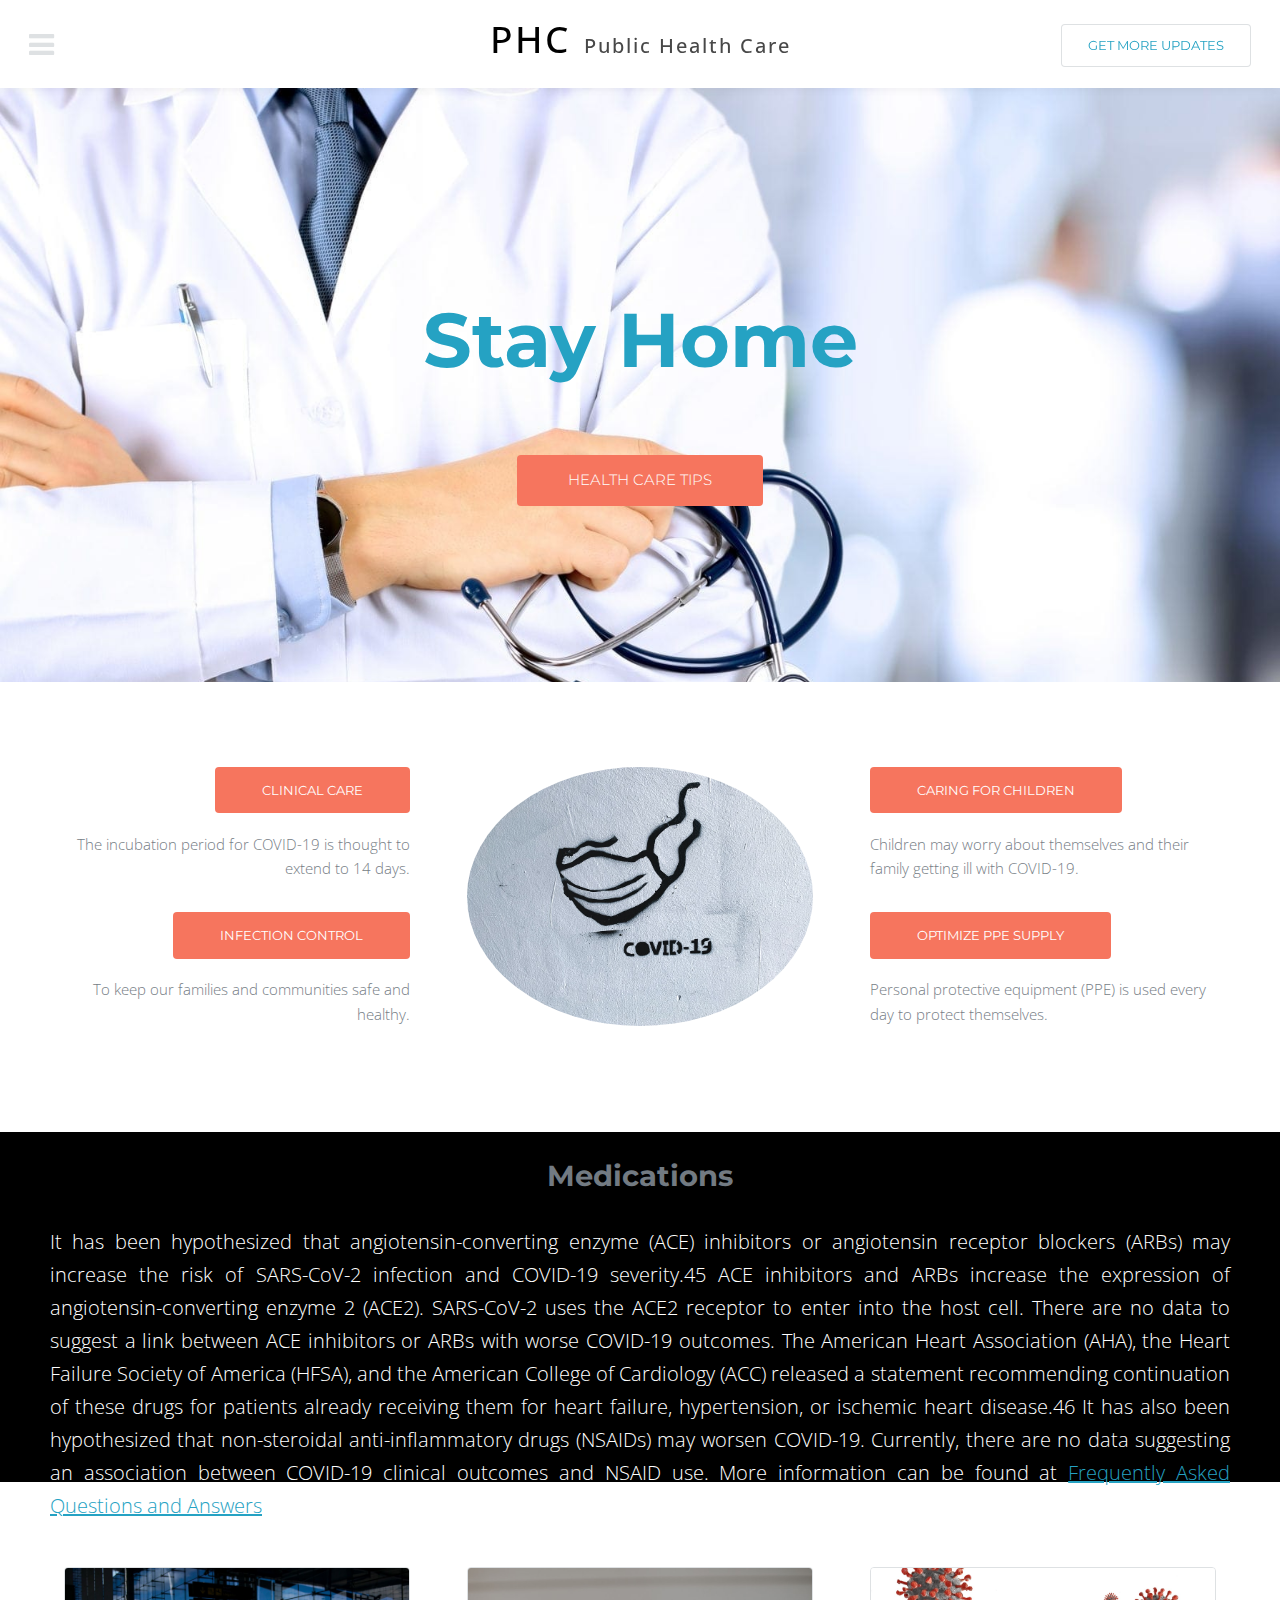
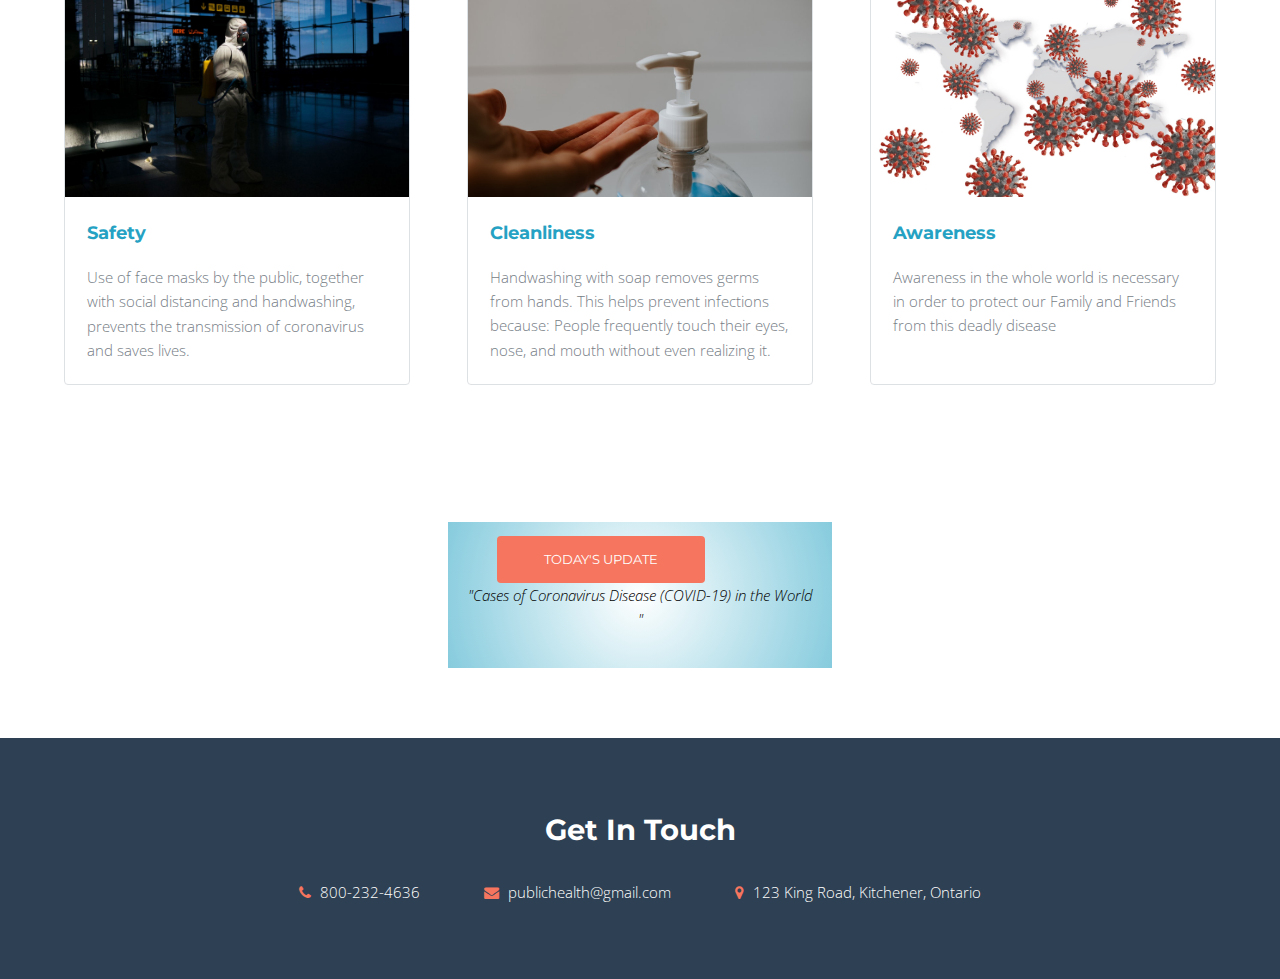
<file: index.html>
<!DOCTYPE HTML>

<html>
	<head>
		<title>Index</title>
		<meta charset="utf-8" />
		<meta name="viewport" content="width=device-width, initial-scale=1" />
		<link rel="stylesheet" href="assets/css/main.css" />
        
	</head>
	<body>

		<!-- Header -->
			<header id="header">
				<nav class="left">
					<a href="#menu"><span>Menu</span></a>
				</nav>
				<a href="index.html" class="logo">PHC<span id="_logo">&nbsp; Public Health Care</span></a>
				<nav class="right">
                    <button class="button alt"><a href="update.html" alt="">Get More Updates</a></button>
				</nav> 
			</header>
                

		<!-- Menu -->
			<nav id="menu">
				<ul class="links">
					<li><a href="index.html">Home</a></li>
					<li><a href="update.html">Updates</a></li>
					<li><a href="about.html">About</a></li>
				</ul>
			</nav>
        
        
        <!-- Banner -->
			<section id="banner">
				<div class="content">
					<h1>Stay Home</h1>
					<ul class="actions">
						<li><a href="#one" class="button scrolly">Health Care Tips</a></li>
					</ul>
				</div>
			</section>

		<!-- One -->
			<section id="one" class="wrapper">
				<div class="inner flex flex-3">
					<div class="flex-item left">
						<div>
							<h3><button id="myClinicalBtn">Clinical Care</button></h3>
							<p>The incubation period for COVID-19 is thought to extend to 14 days.</p>
                            
                               <!-- The Modal -->
                            <div id="myClinicalModal" class="modal">
                                
                                  <!-- Modal content -->
                                  <div class="modal-content">
                                    <span class="close1">&times;</span>
                                    <h3>Clinical Presentation</h3>
                                    <p>The signs and symptoms of COVID-19 present at illness onset vary, but over the course of the disease, most persons with COVID-19 will experience the following:</p><br/>
                                    <ul>
                                        <li>Fever (83–99%)</li>
                                        <li>Cough (59–82%)</li>
                                        <li>Fatigue (44–70%)</li>
                                        <li>Shortness of breath (31–40%)</li>
                                        <li>Myalgias (11–35%)</li>
                                    </ul>    
                                  </div>
                            </div>
						</div>
						<div>
							<h3><button id="myInfectionBtn">Infection Control</button></h3>
							<p>To keep our families and communities safe and healthy.</p>
                            
                               <!-- The Modal -->
                            <div id="myInfectionModal" class="modal">
                                
                                  <!-- Modal content -->
                                  <div class="modal-content">
                                    <span class="close2">&times;</span>
                                    <h3>Preventing the Spread of COVID-19</h3>
                                    <br/>
                                    <ul>
                                        <li>Minimize the chance of exposure:-
                                        <p>The most common way to catch the virus that causes COVID-19 is from close contact with other people. Avoiding gatherings of people and practicing social distancing can help reduce the chances of exposure to the virus. Make sure to comply with any orders your state has issued about sheltering in place or staying at home.</p></li>
                                    </ul>
                                    <ul>
                                        <li>Promote the use of everyday preventive actions:- 
                                        <p>Some common practices can lower the risk of infection. Clean your hands, cover coughs and sneezes, and follow recommendations or local or state orders for wearing cloth face covering to reduce the spread of infection.</p></li>
                                    </ul>    
                                  </div>
                            </div>
						</div>
					</div>
					<div class="flex-item image fit round">
						<img src="images/pic6.jpg" alt="" />
					</div>
					<div class="flex-item right">
						<div>
							<h3><button id="myChildcareBtn">Caring for Children</button></h3>
							<p>Children may worry about themselves and their family getting ill with COVID-19. </p>
                            
                               <!-- The Modal -->
                            <div id="myChildcareModal" class="modal">
                                
                                  <!-- Modal content -->
                                  <div class="modal-content">
                                    <span class="close3">&times;</span>
                                    <h3>Strategies for Optimizing the Supply of Eye Protection</h3>
                                    <br/>
                                    <p>HCP and facilities—along with their healthcare coalitions, local and state health departments, and local and state partners—will have to work together to develop strategies that identify and extend PPE supplies, so that recommended PPE will be available when needed most. When using PPE optimization strategies, training on PPE use, including proper donning and doffing procedures, must be provided to HCP before they carry out patient care activities.</p><br/>
                                    <p>Surge capacity refers to the ability to manage a sudden, unexpected increase in patient volume that would otherwise severely challenge or exceed the present capacity of a facility. While there are no commonly accepted measurements or triggers to distinguish surge capacity from daily patient care capacity, surge capacity is a useful framework to approach a decreased supply of eye protection during the COVID-19 response. Three general strata have been used to describe surge capacity and can be used to prioritize measures to conserve eye protection supplies along the continuum of care.</p>
                                  </div>
                            </div>
						</div>
                        <div>
							<h3><button id="myPPEBtn">Optimize PPE Supply</button></h3>
							<p>Personal protective equipment (PPE) is used every day to protect themselves.</p>
                            
                               <!-- The Modal -->
                            <div id="myPPEModal" class="modal">
                                
                                  <!-- Modal content -->
                                  <div class="modal-content">
                                    <span class="close4">&times;</span>
                                    <h3>Preventing the Spread of COVID-19</h3>
                                    <br/>
                                    <ul>
                                        <li>Minimize the chance of exposure:-
                                        <p>The most common way to catch the virus that causes COVID-19 is from close contact with other people. Avoiding gatherings of people and practicing social distancing can help reduce the chances of exposure to the virus. Make sure to comply with any orders your state has issued about sheltering in place or staying at home.</p></li>
                                    </ul>
                                    <ul>
                                        <li>Promote the use of everyday preventive actions:- 
                                        <p>Some common practices can lower the risk of infection. Clean your hands, cover coughs and sneezes, and follow recommendations or local or state orders for wearing cloth face covering to reduce the spread of infection.</p></li>
                                    </ul>    
                                  </div>
                            </div>
						</div>
					</div>
				</div>
			</section>
        
    <!----Information--->
        
        <section class="information">

			<h1>Medications</h1>
            <p>It has been hypothesized that angiotensin-converting enzyme (ACE) inhibitors or angiotensin receptor blockers (ARBs) may increase the risk of SARS-CoV-2 infection and COVID-19 severity.45 ACE inhibitors and ARBs increase the expression of angiotensin-converting enzyme 2 (ACE2). SARS-CoV-2 uses the ACE2 receptor to enter into the host cell. There are no data to suggest a link between ACE inhibitors or ARBs with worse COVID-19 outcomes. The American Heart Association (AHA), the Heart Failure Society of America (HFSA), and the American College of Cardiology (ACC) released a statement recommending continuation of these drugs for patients already receiving them for heart failure, hypertension, or ischemic heart disease.46

            It has also been hypothesized that non-steroidal anti-inflammatory drugs (NSAIDs) may worsen COVID-19. Currently, there are no data suggesting an association between COVID-19 clinical outcomes and NSAID use. More information can be found at <a href="update.html" alt="">Frequently Asked Questions and Answers</a></p>
        
        </section>
        
        <!-- Three -->
			<section id="three" class="wrapper">
				<div class="inner flex flex-3">
					<div class="flex-item box">
						<div class="image fit">
							<img src="images/pic1.jpg" alt="" />
						</div>
						<div class="content">
							<h3>Safety</h3>
							<p>Use of face masks by the public, together with social distancing and handwashing, prevents the transmission of coronavirus and saves lives.</p>
						</div>
					</div>
					<div class="flex-item box">
						<div class="image fit">
							<img src="images/pic4.jpg" alt="" />
						</div>
						<div class="content">
							<h3>Cleanliness</h3>
							<p>Handwashing with soap removes germs from hands. This helps prevent infections because: People frequently touch their eyes, nose, and mouth without even realizing it.</p>
						</div>
					</div>
					<div class="flex-item box">
						<div class="image fit">
							<img src="images/pic5.jpg" alt="" />
						</div>
						<div class="content">
							<h3>Awareness</h3>
							<p>Awareness in the whole world is necessary in order to protect our Family and Friends from this deadly disease</p>
						</div>
					</div>
				</div>
			</section>
        
    
		<!-- Two -->
			<section id="two" class="wrapper style1 special">
				<div class="inner">
                    <div class="apiUpdate">
                    <div id="apiDisplay">
                        <button onclick="myUpdateFunction()" id="flashUpdate">Today's Update</button> 
                        <div id="root" class="containerp"></div> 
					</div>
                    <div>
                    <figure>
					    <blockquote>
					        "Cases of Coronavirus Disease (COVID-19) in the World " 
                        </blockquote>
                    </figure>
                    </div>
                    </div>
				</div>
			</section>

		
		<!-- Footer -->
			<footer id="footer">
				<div class="inner">
					<h1>Get In Touch</h1>
					<ul class="actions">
						<li><span class="icon fa-phone"></span> <a href="#">800-232-4636 </a></li>
						<li><span class="icon fa-envelope"></span> <a href="#">publichealth@gmail.com</a></li>
						<li><span class="icon fa-map-marker"></span> 123 King Road, Kitchener, Ontario</li>
					</ul>
				</div>
			</footer>

		<!-- Scripts -->
			<script src="assets/js/jquery.min.js"></script>
			<script src="assets/js/jquery.scrolly.min.js"></script>
			<script src="assets/js/skel.min.js"></script>
			<script src="assets/js/util.js"></script>
			<script src="assets/js/main.js"></script>
            <script src="assets/js/script.js"></script>
            <script src="assets/js/accordian.js"></script>
            
            
            


	</body>
</html>
</file>
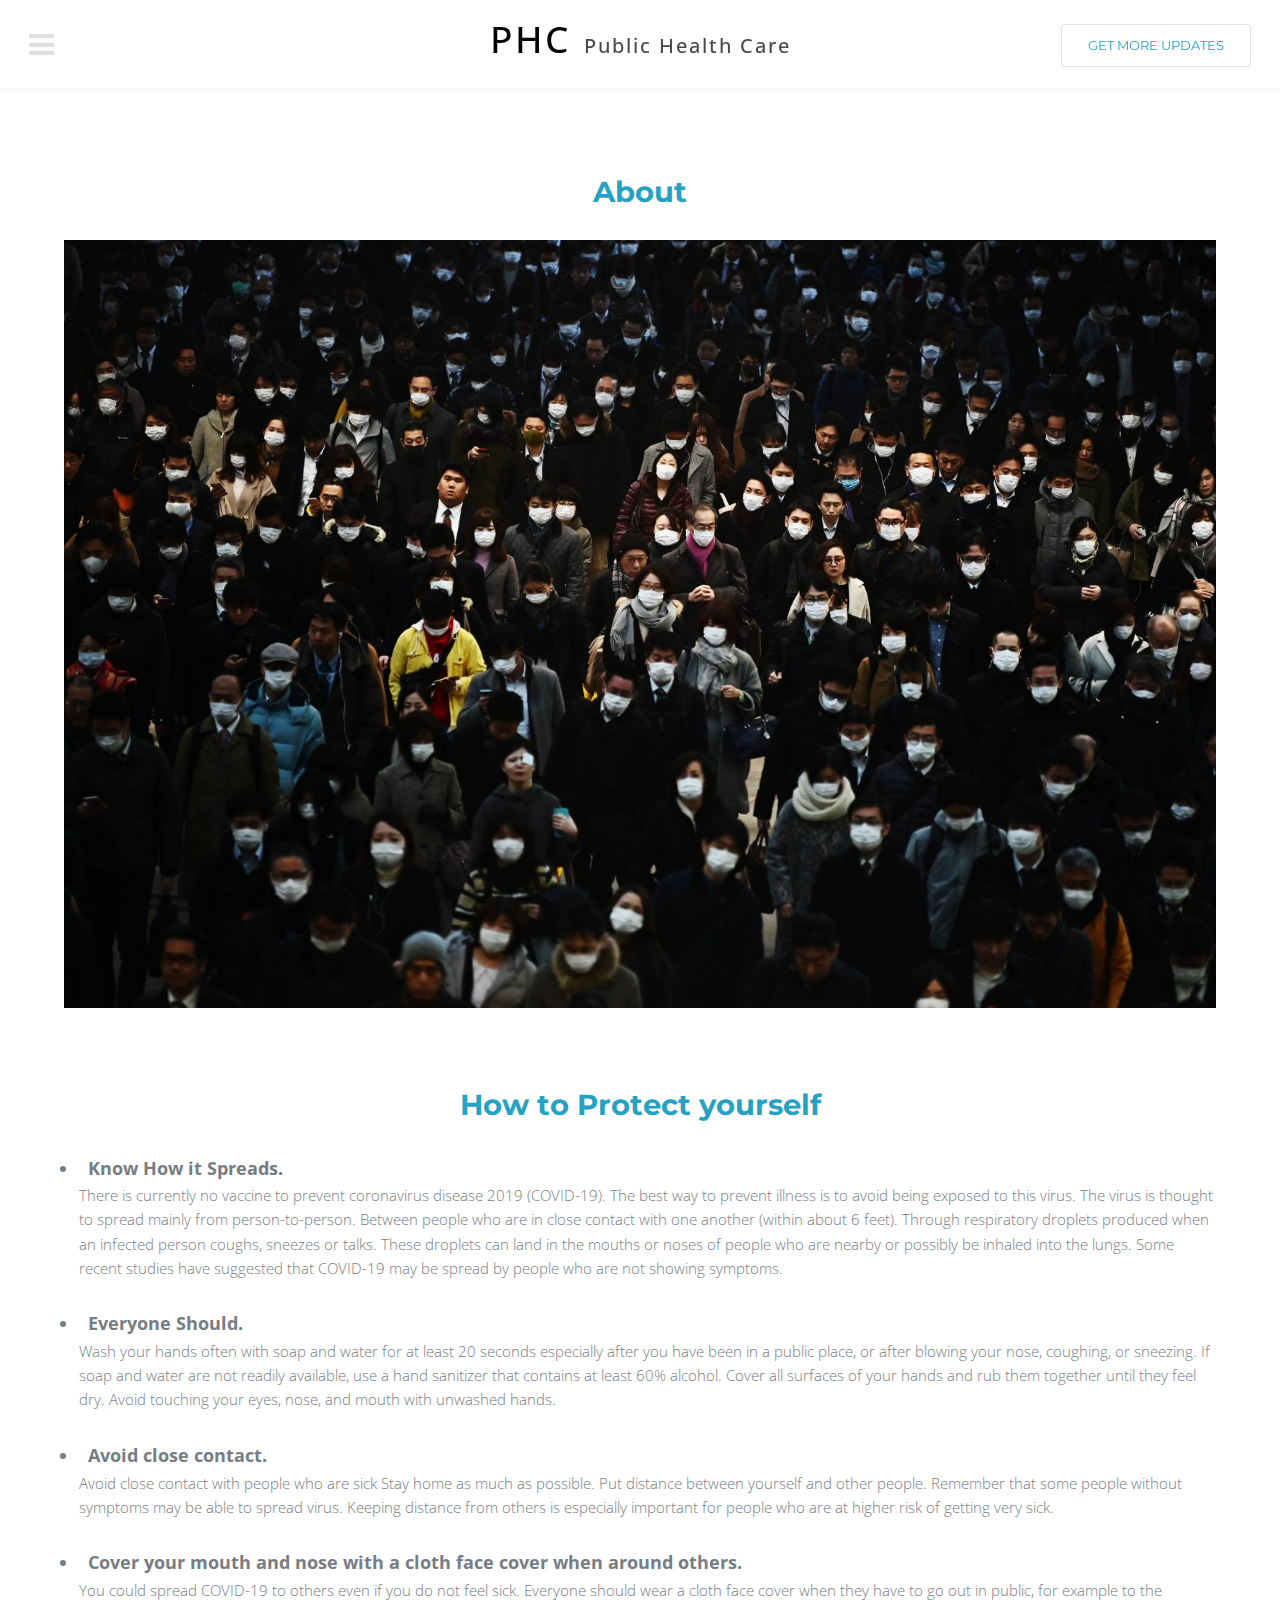
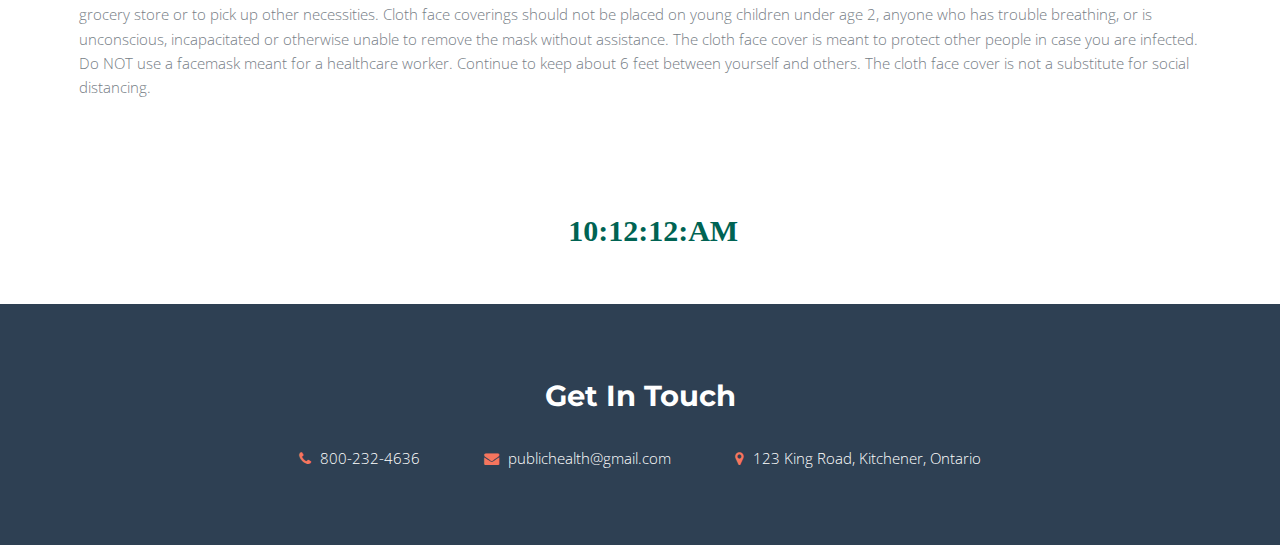
<file: about.html>
<!DOCTYPE HTML>

<html>
	<head>
		<title>About</title>
		<meta charset="utf-8" />
		<meta name="viewport" content="width=device-width, initial-scale=1" />
		<link rel="stylesheet" href="assets/css/main.css" />
	</head>
	<body class="subpage">

       <!-- Header -->
			<header id="header">
				<nav class="left">
					<a href="#menu"><span>Menu</span></a>
				</nav>
				<a href="index.html" class="logo">PHC<span id="_logo">&nbsp; Public Health Care</span></a>
				<nav class="right">
                    <button class="button alt"><a href="update.html" alt="">Get More Updates</a></button>
				</nav> 
			</header>
                

		<!-- Menu -->
			<nav id="menu">
				<ul class="links">
					<li><a href="index.html">Home</a></li>
					<li><a href="update.html">Updates</a></li>
					<li><a href="about.html">About</a></li>
				</ul>
			</nav>
        

		<!-- Main -->
        
			<section id="main" class="wrapper">
				<div class="inner">
					<header class="align-center">
						<h1>About</h1>
					</header>
                    
					<div class="image fit">
						<img src="images/pic2.jpg" alt="" />
					</div><br/><br/>
                    <h1>How to Protect yourself</h1>
                    <ul>
                        <li class="protection">Know How it Spreads.</li>
                            <p>There is currently no vaccine to prevent coronavirus disease 2019 (COVID-19).
                                The best way to prevent illness is to avoid being exposed to this virus.
                                The virus is thought to spread mainly from person-to-person.
                                Between people who are in close contact with one another (within about 6 feet).
                                Through respiratory droplets produced when an infected person coughs, sneezes or talks.
                                These droplets can land in the mouths or noses of people who are nearby or possibly be inhaled into the lungs.
                                Some recent studies have suggested that COVID-19 may be spread by people who are not showing symptoms.
                            </p>
                        
                        
                        <li class="protection">Everyone Should.</li>
                            <p>Wash your hands often with soap and water for at least 20 seconds especially after you       have been in a public place, or after blowing your nose, coughing, or sneezing.
                                If soap and water are not readily available, use a hand sanitizer that contains at least 60% alcohol. Cover all surfaces of your hands and rub them together until they feel dry.
                                Avoid touching your eyes, nose, and mouth with unwashed hands.
                            </p>
                       
                        
                        <li class="protection">Avoid close contact.</li>
                            <p>Avoid close contact with people who are sick
                                Stay home as much as possible.
                                Put distance between yourself and other people.
                                Remember that some people without symptoms may be able to spread virus.
                                Keeping distance from others is especially important for people who are at higher risk of getting very sick.    
                            </p>
                        
                        
                        <li class="protection">Cover your mouth and nose with a cloth face cover when around others.</li>
                            <p>You could spread COVID-19 to others even if you do not feel sick.
                                Everyone should wear a cloth face cover when they have to go out in public, for example to the grocery store or to pick up other necessities.
                                Cloth face coverings should not be placed on young children under age 2, anyone who has trouble breathing, or is unconscious, incapacitated or otherwise unable to remove the mask without assistance.
                                The cloth face cover is meant to protect other people in case you are infected.
                                Do NOT use a facemask meant for a healthcare worker.
                                Continue to keep about 6 feet between yourself and others. The cloth face cover is not a substitute for social distancing.
                            </p>     
                    </ul>
				</div>
			</section>
        
            <main>
            <div id="inline" class="right">
                <div id="clock">
                    <div id="hours"> 00 </div>
                    <div class="dot">:</div>
                    <div id="minutes"> 00 </div>
                    <div class="dot">:</div>
                    <div id="seconds"> 00 </div>
                    <div class="dot">:</div>
                    <div id="ampm"> </div>
                </div>
                <br><br>
            </div>
            </main>

		<!-- Footer -->
			<footer id="footer">
				<div class="inner">
					<h1>Get In Touch</h1>
					<ul class="actions">
						<li><span class="icon fa-phone"></span> <a href="tel:800-232-4636">800-232-4636 </a></li>
						<li><span class="icon fa-envelope"></span>
                            <a href="mailto:publichealth@gmail.com">publichealth@gmail.com</a></li>
						<li><span class="icon fa-map-marker"></span> 123 King Road, Kitchener, Ontario</li>
					</ul>
				</div>
			</footer>

		<!-- Scripts -->
			<script src="assets/js/jquery.min.js"></script>
			<script src="assets/js/jquery.scrolly.min.js"></script>
			<script src="assets/js/skel.min.js"></script>
			<script src="assets/js/util.js"></script>
			<script src="assets/js/main.js"></script>
            <script src="assets/js/chart.js"></script>
            <script src="assets/js/canvas.min.js"></script>
            <script src="assets/js/script.js"></script>
            <script src="assets/js/accordian.js"></script>
            <script src="assets/js/contact.js"></script>
	</body>
</html>
</file>
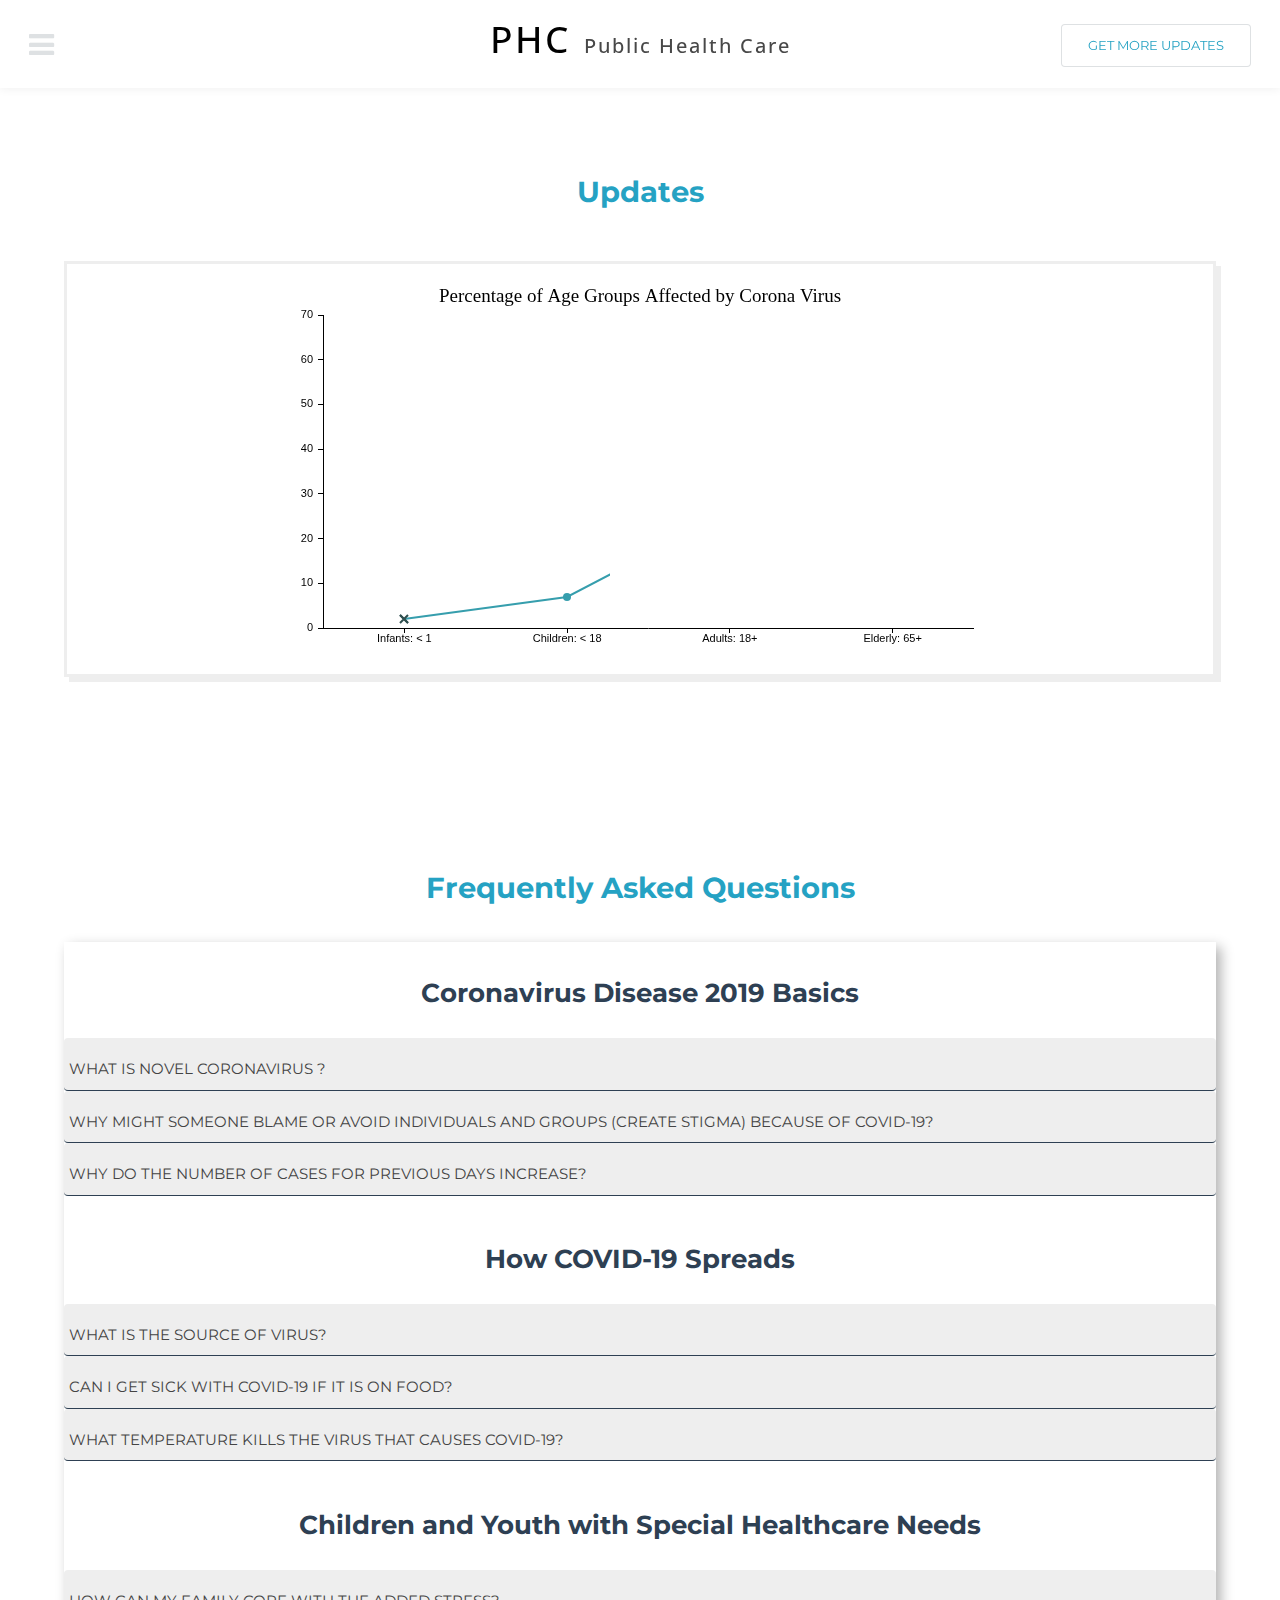
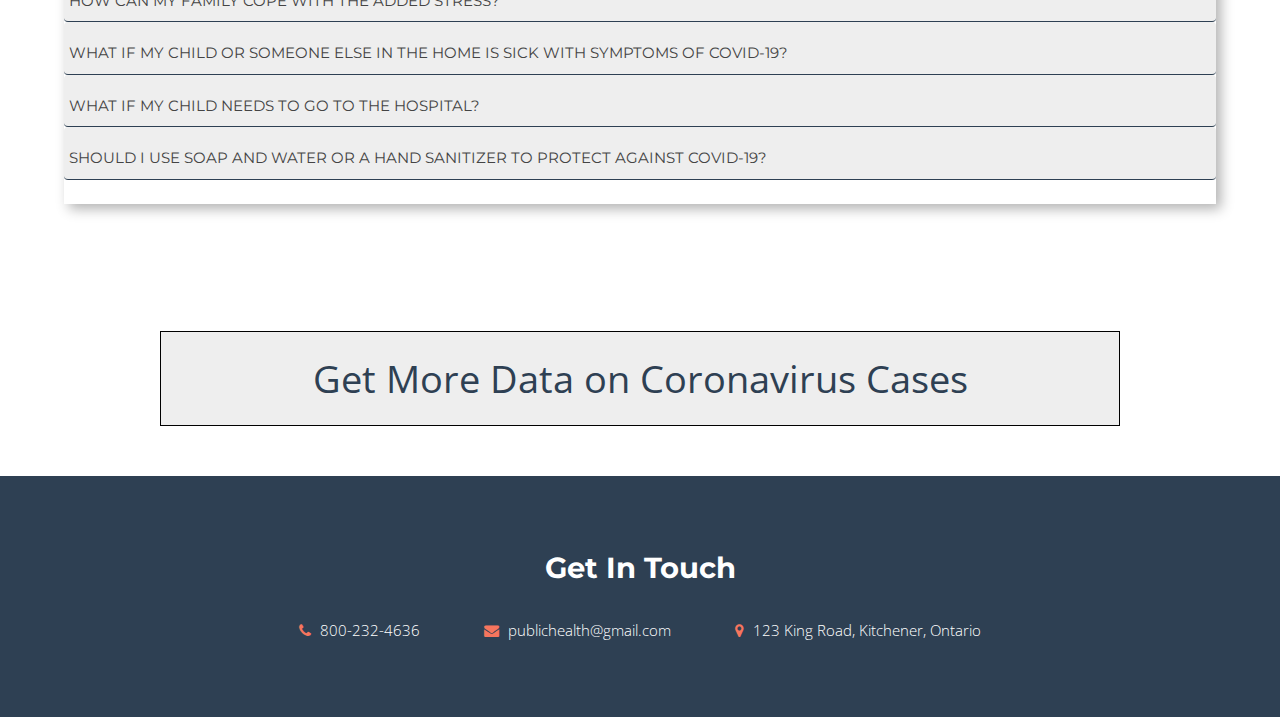
<file: update.html>
<!DOCTYPE HTML>

<html>
	<head>
		<title>Intensify by TEMPLATED</title>
		<meta charset="utf-8" />
		<meta name="viewport" content="width=device-width, initial-scale=1" />
		<link rel="stylesheet" href="assets/css/main.css" />
	</head>
	<body class="subpage">

				<!-- Header -->
			<header id="header">
				<nav class="left">
					<a href="#menu"><span>Menu</span></a>
				</nav>
				<a href="index.html" class="logo">PHC<span id="_logo">&nbsp; Public Health Care</span></a>
				<nav class="right">
                    <button class="button alt"><a href="update.html" alt="">Get More Updates</a></button>
				</nav> 
			</header>
                

		<!-- Menu -->
			<nav id="menu">
				<ul class="links">
					<li><a href="index.html">Home</a></li>
					<li><a href="update.html">Updates</a></li>
					<li><a href="about.html">About</a></li>
				</ul>
			</nav>
        
        

		<!-- Main -->
        
			<section id="main" class="wrapper">
				<div class="inner">
					<header class="align-center">
						<h1>Updates</h1>
					</header>
                    
                    <div id="corona_chart">
                        <div id="chartContainer"></div>
                    </div>
                    
				</div>
			</section>
        
        <section id="main" class="wrapper">
            <div class="inner">
                <h1>Frequently Asked Questions</h1>
                <div id="_accordion">
                    
                <h2>Coronavirus Disease 2019 Basics</h2>    
                <button class="accordion">What is novel coronavirus ?</button>
                <div class="panel">
                    <p>A novel coronavirus is a new coronavirus that has not been previously identified. The virus causing coronavirus disease 2019 (COVID-19), is not the same as the coronaviruses that commonly circulate among humans and cause mild illness, like the common cold.</p>

                </div>

                <button class="accordion">Why might someone blame or avoid individuals and groups (create stigma) because of COVID-19?</button>
                <div class="panel">
                  <p>People in the U.S. may be worried or anxious about friends and relatives who are living in or visiting areas where COVID-19 is spreading. Some people are worried about getting the disease from these people. Fear and anxiety can lead to social stigma, for example, toward people who live in certain parts of the world, people who have traveled internationally, people who were in quarantine, or healthcare professionals.</p>
                </div>

                <button class="accordion">Why do the number of cases for previous days increase?</button>
                <div class="panel">
                  <p> Delays in reporting can cause the number of COVID-19 cases reported on previous days to increase. (Sometimes this effect is described as “backfill.”) State, local, and territorial health departments report the number of cases that have been confirmed and share these data with CDC. Since it takes time to conduct laboratory testing, cases from a previous day may be added to the daily counts a few days late.</p>
                </div><br><br>
                    
                <h2>How COVID-19 Spreads</h2>
                    
                <button class="accordion">What is the source of virus?</button>
                <div class="panel">
                    <p>COVID-19 is caused by a coronavirus called SARS-CoV-2. Coronaviruses are a large family of viruses that are common in people and may different species of animals, including camels, cattle, cats, and bats.  Rarely, animal coronaviruses can infect people and then spread between people. This occurred with MERS-CoV and SARS-CoV, and now with the virus that causes COVID-19. The SARS-CoV-2 virus is a betacoronavirus, like MERS-CoV and SARS-CoV. All three of these viruses have their origins in bats. The sequences from U.S. patients are similar to the one that China initially posted, suggesting a likely single, recent emergence of this virus from an animal reservoir. However, the exact source of this virus is unknown.</p>

                </div>

                <button class="accordion">Can I get sick with COVID-19 if it is on food?</button>
                <div class="panel">
                  <p>Based on information about this novel coronavirus thus far, it seems unlikely that COVID-19 can be transmitted through food – additional investigation is needed.</p>
                </div>

                <button class="accordion">What temperature kills the virus that causes COVID-19?</button>
                <div class="panel">
                  <p> Generally coronaviruses survive for shorter periods at higher temperatures and higher humidity than in cooler or dryer environments. However, we don’t have direct data for this virus, nor do we have direct data for a temperature-based cutoff for inactivation at this point. The necessary temperature would also be based on the materials of the surface, the environment, etc. </p>
                </div><br><br>
                    
                    
                <h2>Children and Youth with Special Healthcare Needs</h2>
                    
                <button class="accordion">How can my family cope with the added stress?</button>
                <div class="panel">
                    <p>Supporting children with special healthcare needs can put additional demands and stress on families, especially during emergency situations. You have likely found ways to manage the stress and challenges unique to your family’s situation. It is important to continue your family’s coping methods, including reaching out to other family members, friends, support groups, and organizations that have been helpful in the past.</p>
                </div>

                <button class="accordion">What if my child or someone else in the home is sick with symptoms of COVID-19?</button>
                <div class="panel">
                  <p>If your child with special healthcare needs becomes sick with symptoms of COVID-19, contact your child’s healthcare provider. If your child has new or worsening emergency warning signs, such as trouble breathing, pain or pressure in the chest, confusion or inability to wake them up, or bluish lips or face, call 911. If you think your child may have COVID-19, notify the operator so that first responders may be appropriately prepared to protect themselves and others.</p>
                </div>

                <button class="accordion">What if my child needs to go to the hospital?</button>
                <div class="panel">
                  <p> If your child’s healthcare provider tells you to go to the hospital for any health problem, including COVID-19:

                    Ask the healthcare provider to let the hospital know you are coming and to share the important information the hospital will need to know to care for your child.
                    Visiting policies may have changed due to COVID-19. If your child’s hospital policy does not allow an adult to stay with a child, ask your child’s healthcare provider for a statement explaining your child’s need for a familiar adult to be present.</p>
                </div>
                    
                    
                <button class="accordion">Should I use soap and water or a hand sanitizer to protect against COVID-19?</button>
                <div class="panel">
                  <p> Handwashing is one of the best ways to protect yourself and your family from getting sick. Wash your hands often with soap and water for at least 20 seconds, especially after blowing your nose, coughing, or sneezing; going to the bathroom; and before eating or preparing food. If soap and water are not readily available, use an alcohol-based hand sanitizer with at least 60% alcohol.</p>
                </div><br><br>
                    
                </div>
            </div>  
        </section>

        <div id="_allCoronaCases">
        
            <div id ="expand">
            <div id="_apiTitle"> Get More Data on Coronavirus Cases </div>
                <div id="moreCases">
                    <button onclick="_confirmedFunction()">New Confirmed </button>
                    <button onclick="_newRecoveredFunction()">New Recovered</button>
                    <button onclick="_totalRecoveredFunction()">Total Recovered</button>
                    <button onclick="_deathsFunction()">Total Deaths</button>
                </div>
            </div>

        </div>

		<!-- Footer -->
			<footer id="footer">
				<div class="inner">
					<h1>Get In Touch</h1>
					<ul class="actions">
						<li><span class="icon fa-phone"></span> <a href="tel:800-232-4636">800-232-4636 </a></li>
						<li><span class="icon fa-envelope"></span>
                            <a href="mailto:publichealth@gmail.com">publichealth@gmail.com</a></li>
						<li><span class="icon fa-map-marker"></span> 123 King Road, Kitchener, Ontario</li>
					</ul>
				</div>
			</footer>

		<!-- Scripts -->
			<script src="assets/js/jquery.min.js"></script>
			<script src="assets/js/jquery.scrolly.min.js"></script>
			<script src="assets/js/skel.min.js"></script>
			<script src="assets/js/util.js"></script>
			<script src="assets/js/main.js"></script>
            <script src="assets/js/chart.js"></script>
            <script src="assets/js/canvas.min.js"></script>
            <script src="assets/js/script.js"></script>
            <script src="assets/js/accordian.js"></script>
            <script src="assets/js/allApi.js"></script>


	</body>
</html>
</file>
<file: assets/css/main.css>
@charset "UTF-8";
@import url(font-awesome.min.css);
@import "https://fonts.googleapis.com/css?family=Montserrat:700|Open+Sans:300,400|Pacifico";

/*
	Intensify by TEMPLATED
	templated.co @templatedco
	Released for free under the Creative Commons Attribution 3.0 license (templated.co/license)
*/

/* Reset */

	html, body, div, span, applet, object, iframe, h1, h2, h3, h4, h5, h6, p, blockquote, pre, a, abbr, acronym, address, big, cite, code, del, dfn, em, img, ins, kbd, q, s, samp, small, strike, strong, sub, sup, tt, var, b, u, i, center, dl, dt, dd, ol, ul, li, fieldset, form, label, legend, table, caption, tbody, tfoot, thead, tr, th, td, article, aside, canvas, details, embed, figure, figcaption, footer, header, hgroup, menu, nav, output, ruby, section, summary, time, mark, audio, video {
		margin: 0;
		padding: 0;
		border: 0;
		font-size: 100%;
		font: inherit;
		vertical-align: baseline;
	}

	article, aside, details, figcaption, figure, footer, header, hgroup, menu, nav, section {
		display: block;
	}

	body {
		line-height: 1;
	}

	ol, ul {
		list-style: none;
	}

	blockquote, q {
		quotes: none;
	}

	blockquote:before, blockquote:after, q:before, q:after {
		content: '';
		content: none;
	}

	table {
		border-collapse: collapse;
		border-spacing: 0;
	}

	body {
		-webkit-text-size-adjust: none;
	}

/* Box Model */

	*, *:before, *:after {
		-moz-box-sizing: border-box;
		-webkit-box-sizing: border-box;
		box-sizing: border-box;
	}

/* Containers */

	.container {
		margin-left: auto;
		margin-right: auto;
	}

	.container.\31 25\25 {
		width: 100%;
		max-width: 100em;
		min-width: 80em;
	}

	.container.\37 5\25 {
		width: 60em;
	}

	.container.\35 0\25 {
		width: 40em;
	}

	.container.\32 5\25 {
		width: 20em;
	}

	.container {
		width: 80em;
	}

	@media screen and (max-width: 1680px) {

		.container.\31 25\25 {
			width: 100%;
			max-width: 100em;
			min-width: 80em;
		}

		.container.\37 5\25 {
			width: 60em;
		}

		.container.\35 0\25 {
			width: 40em;
		}

		.container.\32 5\25 {
			width: 20em;
		}

		.container {
			width: 80em;
		}

	}

	@media screen and (max-width: 1280px) {

		.container.\31 25\25 {
			width: 100%;
			max-width: 81.25em;
			min-width: 65em;
		}

		.container.\37 5\25 {
			width: 48.75em;
		}

		.container.\35 0\25 {
			width: 32.5em;
		}

		.container.\32 5\25 {
			width: 16.25em;
		}

		.container {
			width: 65em;
		}

	}

	@media screen and (max-width: 980px) {

		.container.\31 25\25 {
			width: 100%;
			max-width: 112.5%;
			min-width: 90%;
		}

		.container.\37 5\25 {
			width: 67.5%;
		}

		.container.\35 0\25 {
			width: 45%;
		}

		.container.\32 5\25 {
			width: 22.5%;
		}

		.container {
			width: 90%;
		}

	}

	@media screen and (max-width: 736px) {

		.container.\31 25\25 {
			width: 100%;
			max-width: 112.5%;
			min-width: 90%;
		}

		.container.\37 5\25 {
			width: 67.5%;
		}

		.container.\35 0\25 {
			width: 45%;
		}

		.container.\32 5\25 {
			width: 22.5%;
		}

		.container {
			width: 90% !important;
		}

	}

	@media screen and (max-width: 480px) {

		.container.\31 25\25 {
			width: 100%;
			max-width: 112.5%;
			min-width: 90%;
		}

		.container.\37 5\25 {
			width: 67.5%;
		}

		.container.\35 0\25 {
			width: 45%;
		}

		.container.\32 5\25 {
			width: 22.5%;
		}

		.container {
			width: 90% !important;
		}

	}

/* Grid */

	.row {
		border-bottom: solid 1px transparent;
		-moz-box-sizing: border-box;
		-webkit-box-sizing: border-box;
		box-sizing: border-box;
	}

	.row > * {
		float: left;
		-moz-box-sizing: border-box;
		-webkit-box-sizing: border-box;
		box-sizing: border-box;
	}

	.row:after, .row:before {
		content: '';
		display: block;
		clear: both;
		height: 0;
	}

	.row.uniform > * > :first-child {
		margin-top: 0;
	}

	.row.uniform > * > :last-child {
		margin-bottom: 0;
	}

	.row.\30 \25 > * {
		padding: 0 0 0 0em;
	}

	.row.\30 \25 {
		margin: 0 0 -1px 0em;
	}

	.row.uniform.\30 \25 > * {
		padding: 0em 0 0 0em;
	}

	.row.uniform.\30 \25 {
		margin: 0em 0 -1px 0em;
	}

	.row > * {
		padding: 0 0 0 2em;
	}

	.row {
		margin: 0 0 -1px -2em;
	}

	.row.uniform > * {
		padding: 2em 0 0 2em;
	}

	.row.uniform {
		margin: -2em 0 -1px -2em;
	}

	.row.\32 00\25 > * {
		padding: 0 0 0 4em;
	}

	.row.\32 00\25 {
		margin: 0 0 -1px -4em;
	}

	.row.uniform.\32 00\25 > * {
		padding: 4em 0 0 4em;
	}

	.row.uniform.\32 00\25 {
		margin: -4em 0 -1px -4em;
	}

	.row.\31 50\25 > * {
		padding: 0 0 0 3em;
	}

	.row.\31 50\25 {
		margin: 0 0 -1px -3em;
	}

	.row.uniform.\31 50\25 > * {
		padding: 3em 0 0 3em;
	}

	.row.uniform.\31 50\25 {
		margin: -3em 0 -1px -3em;
	}

	.row.\35 0\25 > * {
		padding: 0 0 0 1em;
	}

	.row.\35 0\25 {
		margin: 0 0 -1px -1em;
	}

	.row.uniform.\35 0\25 > * {
		padding: 1em 0 0 1em;
	}

	.row.uniform.\35 0\25 {
		margin: -1em 0 -1px -1em;
	}

	.row.\32 5\25 > * {
		padding: 0 0 0 0.5em;
	}

	.row.\32 5\25 {
		margin: 0 0 -1px -0.5em;
	}

	.row.uniform.\32 5\25 > * {
		padding: 0.5em 0 0 0.5em;
	}

	.row.uniform.\32 5\25 {
		margin: -0.5em 0 -1px -0.5em;
	}

	.\31 2u, .\31 2u\24 {
		width: 100%;
		clear: none;
		margin-left: 0;
	}

	.\31 1u, .\31 1u\24 {
		width: 91.6666666667%;
		clear: none;
		margin-left: 0;
	}

	.\31 0u, .\31 0u\24 {
		width: 83.3333333333%;
		clear: none;
		margin-left: 0;
	}

	.\39 u, .\39 u\24 {
		width: 75%;
		clear: none;
		margin-left: 0;
	}

	.\38 u, .\38 u\24 {
		width: 66.6666666667%;
		clear: none;
		margin-left: 0;
	}

	.\37 u, .\37 u\24 {
		width: 58.3333333333%;
		clear: none;
		margin-left: 0;
	}

	.\36 u, .\36 u\24 {
		width: 50%;
		clear: none;
		margin-left: 0;
	}

	.\35 u, .\35 u\24 {
		width: 41.6666666667%;
		clear: none;
		margin-left: 0;
	}

	.\34 u, .\34 u\24 {
		width: 33.3333333333%;
		clear: none;
		margin-left: 0;
	}

	.\33 u, .\33 u\24 {
		width: 25%;
		clear: none;
		margin-left: 0;
	}

	.\32 u, .\32 u\24 {
		width: 16.6666666667%;
		clear: none;
		margin-left: 0;
	}

	.\31 u, .\31 u\24 {
		width: 8.3333333333%;
		clear: none;
		margin-left: 0;
	}

	.\31 2u\24 + *,
	.\31 1u\24 + *,
	.\31 0u\24 + *,
	.\39 u\24 + *,
	.\38 u\24 + *,
	.\37 u\24 + *,
	.\36 u\24 + *,
	.\35 u\24 + *,
	.\34 u\24 + *,
	.\33 u\24 + *,
	.\32 u\24 + *,
	.\31 u\24 + * {
		clear: left;
	}

	.\-11u {
		margin-left: 91.66667%;
	}

	.\-10u {
		margin-left: 83.33333%;
	}

	.\-9u {
		margin-left: 75%;
	}

	.\-8u {
		margin-left: 66.66667%;
	}

	.\-7u {
		margin-left: 58.33333%;
	}

	.\-6u {
		margin-left: 50%;
	}

	.\-5u {
		margin-left: 41.66667%;
	}

	.\-4u {
		margin-left: 33.33333%;
	}

	.\-3u {
		margin-left: 25%;
	}

	.\-2u {
		margin-left: 16.66667%;
	}

	.\-1u {
		margin-left: 8.33333%;
	}

	@media screen and (max-width: 1680px) {

		.row > * {
			padding: 0 0 0 2em;
		}

		.row {
			margin: 0 0 -1px -2em;
		}

		.row.uniform > * {
			padding: 2em 0 0 2em;
		}

		.row.uniform {
			margin: -2em 0 -1px -2em;
		}

		.row.\32 00\25 > * {
			padding: 0 0 0 4em;
		}

		.row.\32 00\25 {
			margin: 0 0 -1px -4em;
		}

		.row.uniform.\32 00\25 > * {
			padding: 4em 0 0 4em;
		}

		.row.uniform.\32 00\25 {
			margin: -4em 0 -1px -4em;
		}

		.row.\31 50\25 > * {
			padding: 0 0 0 3em;
		}

		.row.\31 50\25 {
			margin: 0 0 -1px -3em;
		}

		.row.uniform.\31 50\25 > * {
			padding: 3em 0 0 3em;
		}

		.row.uniform.\31 50\25 {
			margin: -3em 0 -1px -3em;
		}

		.row.\35 0\25 > * {
			padding: 0 0 0 1em;
		}

		.row.\35 0\25 {
			margin: 0 0 -1px -1em;
		}

		.row.uniform.\35 0\25 > * {
			padding: 1em 0 0 1em;
		}

		.row.uniform.\35 0\25 {
			margin: -1em 0 -1px -1em;
		}

		.row.\32 5\25 > * {
			padding: 0 0 0 0.5em;
		}

		.row.\32 5\25 {
			margin: 0 0 -1px -0.5em;
		}

		.row.uniform.\32 5\25 > * {
			padding: 0.5em 0 0 0.5em;
		}

		.row.uniform.\32 5\25 {
			margin: -0.5em 0 -1px -0.5em;
		}

		.\31 2u\28xlarge\29, .\31 2u\24\28xlarge\29 {
			width: 100%;
			clear: none;
			margin-left: 0;
		}

		.\31 1u\28xlarge\29, .\31 1u\24\28xlarge\29 {
			width: 91.6666666667%;
			clear: none;
			margin-left: 0;
		}

		.\31 0u\28xlarge\29, .\31 0u\24\28xlarge\29 {
			width: 83.3333333333%;
			clear: none;
			margin-left: 0;
		}

		.\39 u\28xlarge\29, .\39 u\24\28xlarge\29 {
			width: 75%;
			clear: none;
			margin-left: 0;
		}

		.\38 u\28xlarge\29, .\38 u\24\28xlarge\29 {
			width: 66.6666666667%;
			clear: none;
			margin-left: 0;
		}

		.\37 u\28xlarge\29, .\37 u\24\28xlarge\29 {
			width: 58.3333333333%;
			clear: none;
			margin-left: 0;
		}

		.\36 u\28xlarge\29, .\36 u\24\28xlarge\29 {
			width: 50%;
			clear: none;
			margin-left: 0;
		}

		.\35 u\28xlarge\29, .\35 u\24\28xlarge\29 {
			width: 41.6666666667%;
			clear: none;
			margin-left: 0;
		}

		.\34 u\28xlarge\29, .\34 u\24\28xlarge\29 {
			width: 33.3333333333%;
			clear: none;
			margin-left: 0;
		}

		.\33 u\28xlarge\29, .\33 u\24\28xlarge\29 {
			width: 25%;
			clear: none;
			margin-left: 0;
		}

		.\32 u\28xlarge\29, .\32 u\24\28xlarge\29 {
			width: 16.6666666667%;
			clear: none;
			margin-left: 0;
		}

		.\31 u\28xlarge\29, .\31 u\24\28xlarge\29 {
			width: 8.3333333333%;
			clear: none;
			margin-left: 0;
		}

		.\31 2u\24\28xlarge\29 + *,
		.\31 1u\24\28xlarge\29 + *,
		.\31 0u\24\28xlarge\29 + *,
		.\39 u\24\28xlarge\29 + *,
		.\38 u\24\28xlarge\29 + *,
		.\37 u\24\28xlarge\29 + *,
		.\36 u\24\28xlarge\29 + *,
		.\35 u\24\28xlarge\29 + *,
		.\34 u\24\28xlarge\29 + *,
		.\33 u\24\28xlarge\29 + *,
		.\32 u\24\28xlarge\29 + *,
		.\31 u\24\28xlarge\29 + * {
			clear: left;
		}

		.\-11u\28xlarge\29 {
			margin-left: 91.66667%;
		}

		.\-10u\28xlarge\29 {
			margin-left: 83.33333%;
		}

		.\-9u\28xlarge\29 {
			margin-left: 75%;
		}

		.\-8u\28xlarge\29 {
			margin-left: 66.66667%;
		}

		.\-7u\28xlarge\29 {
			margin-left: 58.33333%;
		}

		.\-6u\28xlarge\29 {
			margin-left: 50%;
		}

		.\-5u\28xlarge\29 {
			margin-left: 41.66667%;
		}

		.\-4u\28xlarge\29 {
			margin-left: 33.33333%;
		}

		.\-3u\28xlarge\29 {
			margin-left: 25%;
		}

		.\-2u\28xlarge\29 {
			margin-left: 16.66667%;
		}

		.\-1u\28xlarge\29 {
			margin-left: 8.33333%;
		}

	}

	@media screen and (max-width: 1280px) {

		.row > * {
			padding: 0 0 0 1.5em;
		}

		.row {
			margin: 0 0 -1px -1.5em;
		}

		.row.uniform > * {
			padding: 1.5em 0 0 1.5em;
		}

		.row.uniform {
			margin: -1.5em 0 -1px -1.5em;
		}

		.row.\32 00\25 > * {
			padding: 0 0 0 3em;
		}

		.row.\32 00\25 {
			margin: 0 0 -1px -3em;
		}

		.row.uniform.\32 00\25 > * {
			padding: 3em 0 0 3em;
		}

		.row.uniform.\32 00\25 {
			margin: -3em 0 -1px -3em;
		}

		.row.\31 50\25 > * {
			padding: 0 0 0 2.25em;
		}

		.row.\31 50\25 {
			margin: 0 0 -1px -2.25em;
		}

		.row.uniform.\31 50\25 > * {
			padding: 2.25em 0 0 2.25em;
		}

		.row.uniform.\31 50\25 {
			margin: -2.25em 0 -1px -2.25em;
		}

		.row.\35 0\25 > * {
			padding: 0 0 0 0.75em;
		}

		.row.\35 0\25 {
			margin: 0 0 -1px -0.75em;
		}

		.row.uniform.\35 0\25 > * {
			padding: 0.75em 0 0 0.75em;
		}

		.row.uniform.\35 0\25 {
			margin: -0.75em 0 -1px -0.75em;
		}

		.row.\32 5\25 > * {
			padding: 0 0 0 0.375em;
		}

		.row.\32 5\25 {
			margin: 0 0 -1px -0.375em;
		}

		.row.uniform.\32 5\25 > * {
			padding: 0.375em 0 0 0.375em;
		}

		.row.uniform.\32 5\25 {
			margin: -0.375em 0 -1px -0.375em;
		}

		.\31 2u\28large\29, .\31 2u\24\28large\29 {
			width: 100%;
			clear: none;
			margin-left: 0;
		}

		.\31 1u\28large\29, .\31 1u\24\28large\29 {
			width: 91.6666666667%;
			clear: none;
			margin-left: 0;
		}

		.\31 0u\28large\29, .\31 0u\24\28large\29 {
			width: 83.3333333333%;
			clear: none;
			margin-left: 0;
		}

		.\39 u\28large\29, .\39 u\24\28large\29 {
			width: 75%;
			clear: none;
			margin-left: 0;
		}

		.\38 u\28large\29, .\38 u\24\28large\29 {
			width: 66.6666666667%;
			clear: none;
			margin-left: 0;
		}

		.\37 u\28large\29, .\37 u\24\28large\29 {
			width: 58.3333333333%;
			clear: none;
			margin-left: 0;
		}

		.\36 u\28large\29, .\36 u\24\28large\29 {
			width: 50%;
			clear: none;
			margin-left: 0;
		}

		.\35 u\28large\29, .\35 u\24\28large\29 {
			width: 41.6666666667%;
			clear: none;
			margin-left: 0;
		}

		.\34 u\28large\29, .\34 u\24\28large\29 {
			width: 33.3333333333%;
			clear: none;
			margin-left: 0;
		}

		.\33 u\28large\29, .\33 u\24\28large\29 {
			width: 25%;
			clear: none;
			margin-left: 0;
		}

		.\32 u\28large\29, .\32 u\24\28large\29 {
			width: 16.6666666667%;
			clear: none;
			margin-left: 0;
		}

		.\31 u\28large\29, .\31 u\24\28large\29 {
			width: 8.3333333333%;
			clear: none;
			margin-left: 0;
		}

		.\31 2u\24\28large\29 + *,
		.\31 1u\24\28large\29 + *,
		.\31 0u\24\28large\29 + *,
		.\39 u\24\28large\29 + *,
		.\38 u\24\28large\29 + *,
		.\37 u\24\28large\29 + *,
		.\36 u\24\28large\29 + *,
		.\35 u\24\28large\29 + *,
		.\34 u\24\28large\29 + *,
		.\33 u\24\28large\29 + *,
		.\32 u\24\28large\29 + *,
		.\31 u\24\28large\29 + * {
			clear: left;
		}

		.\-11u\28large\29 {
			margin-left: 91.66667%;
		}

		.\-10u\28large\29 {
			margin-left: 83.33333%;
		}

		.\-9u\28large\29 {
			margin-left: 75%;
		}

		.\-8u\28large\29 {
			margin-left: 66.66667%;
		}

		.\-7u\28large\29 {
			margin-left: 58.33333%;
		}

		.\-6u\28large\29 {
			margin-left: 50%;
		}

		.\-5u\28large\29 {
			margin-left: 41.66667%;
		}

		.\-4u\28large\29 {
			margin-left: 33.33333%;
		}

		.\-3u\28large\29 {
			margin-left: 25%;
		}

		.\-2u\28large\29 {
			margin-left: 16.66667%;
		}

		.\-1u\28large\29 {
			margin-left: 8.33333%;
		}

	}

	@media screen and (max-width: 980px) {

		.row > * {
			padding: 0 0 0 1.5em;
		}

		.row {
			margin: 0 0 -1px -1.5em;
		}

		.row.uniform > * {
			padding: 1.5em 0 0 1.5em;
		}

		.row.uniform {
			margin: -1.5em 0 -1px -1.5em;
		}

		.row.\32 00\25 > * {
			padding: 0 0 0 3em;
		}

		.row.\32 00\25 {
			margin: 0 0 -1px -3em;
		}

		.row.uniform.\32 00\25 > * {
			padding: 3em 0 0 3em;
		}

		.row.uniform.\32 00\25 {
			margin: -3em 0 -1px -3em;
		}

		.row.\31 50\25 > * {
			padding: 0 0 0 2.25em;
		}

		.row.\31 50\25 {
			margin: 0 0 -1px -2.25em;
		}

		.row.uniform.\31 50\25 > * {
			padding: 2.25em 0 0 2.25em;
		}

		.row.uniform.\31 50\25 {
			margin: -2.25em 0 -1px -2.25em;
		}

		.row.\35 0\25 > * {
			padding: 0 0 0 0.75em;
		}

		.row.\35 0\25 {
			margin: 0 0 -1px -0.75em;
		}

		.row.uniform.\35 0\25 > * {
			padding: 0.75em 0 0 0.75em;
		}

		.row.uniform.\35 0\25 {
			margin: -0.75em 0 -1px -0.75em;
		}

		.row.\32 5\25 > * {
			padding: 0 0 0 0.375em;
		}

		.row.\32 5\25 {
			margin: 0 0 -1px -0.375em;
		}

		.row.uniform.\32 5\25 > * {
			padding: 0.375em 0 0 0.375em;
		}

		.row.uniform.\32 5\25 {
			margin: -0.375em 0 -1px -0.375em;
		}

		.\31 2u\28medium\29, .\31 2u\24\28medium\29 {
			width: 100%;
			clear: none;
			margin-left: 0;
		}

		.\31 1u\28medium\29, .\31 1u\24\28medium\29 {
			width: 91.6666666667%;
			clear: none;
			margin-left: 0;
		}

		.\31 0u\28medium\29, .\31 0u\24\28medium\29 {
			width: 83.3333333333%;
			clear: none;
			margin-left: 0;
		}

		.\39 u\28medium\29, .\39 u\24\28medium\29 {
			width: 75%;
			clear: none;
			margin-left: 0;
		}

		.\38 u\28medium\29, .\38 u\24\28medium\29 {
			width: 66.6666666667%;
			clear: none;
			margin-left: 0;
		}

		.\37 u\28medium\29, .\37 u\24\28medium\29 {
			width: 58.3333333333%;
			clear: none;
			margin-left: 0;
		}

		.\36 u\28medium\29, .\36 u\24\28medium\29 {
			width: 50%;
			clear: none;
			margin-left: 0;
		}

		.\35 u\28medium\29, .\35 u\24\28medium\29 {
			width: 41.6666666667%;
			clear: none;
			margin-left: 0;
		}

		.\34 u\28medium\29, .\34 u\24\28medium\29 {
			width: 33.3333333333%;
			clear: none;
			margin-left: 0;
		}

		.\33 u\28medium\29, .\33 u\24\28medium\29 {
			width: 25%;
			clear: none;
			margin-left: 0;
		}

		.\32 u\28medium\29, .\32 u\24\28medium\29 {
			width: 16.6666666667%;
			clear: none;
			margin-left: 0;
		}

		.\31 u\28medium\29, .\31 u\24\28medium\29 {
			width: 8.3333333333%;
			clear: none;
			margin-left: 0;
		}

		.\31 2u\24\28medium\29 + *,
		.\31 1u\24\28medium\29 + *,
		.\31 0u\24\28medium\29 + *,
		.\39 u\24\28medium\29 + *,
		.\38 u\24\28medium\29 + *,
		.\37 u\24\28medium\29 + *,
		.\36 u\24\28medium\29 + *,
		.\35 u\24\28medium\29 + *,
		.\34 u\24\28medium\29 + *,
		.\33 u\24\28medium\29 + *,
		.\32 u\24\28medium\29 + *,
		.\31 u\24\28medium\29 + * {
			clear: left;
		}

		.\-11u\28medium\29 {
			margin-left: 91.66667%;
		}

		.\-10u\28medium\29 {
			margin-left: 83.33333%;
		}

		.\-9u\28medium\29 {
			margin-left: 75%;
		}

		.\-8u\28medium\29 {
			margin-left: 66.66667%;
		}

		.\-7u\28medium\29 {
			margin-left: 58.33333%;
		}

		.\-6u\28medium\29 {
			margin-left: 50%;
		}

		.\-5u\28medium\29 {
			margin-left: 41.66667%;
		}

		.\-4u\28medium\29 {
			margin-left: 33.33333%;
		}

		.\-3u\28medium\29 {
			margin-left: 25%;
		}

		.\-2u\28medium\29 {
			margin-left: 16.66667%;
		}

		.\-1u\28medium\29 {
			margin-left: 8.33333%;
		}

	}

	@media screen and (max-width: 736px) {

		.row > * {
			padding: 0 0 0 1.25em;
		}

		.row {
			margin: 0 0 -1px -1.25em;
		}

		.row.uniform > * {
			padding: 1.25em 0 0 1.25em;
		}

		.row.uniform {
			margin: -1.25em 0 -1px -1.25em;
		}

		.row.\32 00\25 > * {
			padding: 0 0 0 2.5em;
		}

		.row.\32 00\25 {
			margin: 0 0 -1px -2.5em;
		}

		.row.uniform.\32 00\25 > * {
			padding: 2.5em 0 0 2.5em;
		}

		.row.uniform.\32 00\25 {
			margin: -2.5em 0 -1px -2.5em;
		}

		.row.\31 50\25 > * {
			padding: 0 0 0 1.875em;
		}

		.row.\31 50\25 {
			margin: 0 0 -1px -1.875em;
		}

		.row.uniform.\31 50\25 > * {
			padding: 1.875em 0 0 1.875em;
		}

		.row.uniform.\31 50\25 {
			margin: -1.875em 0 -1px -1.875em;
		}

		.row.\35 0\25 > * {
			padding: 0 0 0 0.625em;
		}

		.row.\35 0\25 {
			margin: 0 0 -1px -0.625em;
		}

		.row.uniform.\35 0\25 > * {
			padding: 0.625em 0 0 0.625em;
		}

		.row.uniform.\35 0\25 {
			margin: -0.625em 0 -1px -0.625em;
		}

		.row.\32 5\25 > * {
			padding: 0 0 0 0.3125em;
		}

		.row.\32 5\25 {
			margin: 0 0 -1px -0.3125em;
		}

		.row.uniform.\32 5\25 > * {
			padding: 0.3125em 0 0 0.3125em;
		}

		.row.uniform.\32 5\25 {
			margin: -0.3125em 0 -1px -0.3125em;
		}

		.\31 2u\28small\29, .\31 2u\24\28small\29 {
			width: 100%;
			clear: none;
			margin-left: 0;
		}

		.\31 1u\28small\29, .\31 1u\24\28small\29 {
			width: 91.6666666667%;
			clear: none;
			margin-left: 0;
		}

		.\31 0u\28small\29, .\31 0u\24\28small\29 {
			width: 83.3333333333%;
			clear: none;
			margin-left: 0;
		}

		.\39 u\28small\29, .\39 u\24\28small\29 {
			width: 75%;
			clear: none;
			margin-left: 0;
		}

		.\38 u\28small\29, .\38 u\24\28small\29 {
			width: 66.6666666667%;
			clear: none;
			margin-left: 0;
		}

		.\37 u\28small\29, .\37 u\24\28small\29 {
			width: 58.3333333333%;
			clear: none;
			margin-left: 0;
		}

		.\36 u\28small\29, .\36 u\24\28small\29 {
			width: 50%;
			clear: none;
			margin-left: 0;
		}

		.\35 u\28small\29, .\35 u\24\28small\29 {
			width: 41.6666666667%;
			clear: none;
			margin-left: 0;
		}

		.\34 u\28small\29, .\34 u\24\28small\29 {
			width: 33.3333333333%;
			clear: none;
			margin-left: 0;
		}

		.\33 u\28small\29, .\33 u\24\28small\29 {
			width: 25%;
			clear: none;
			margin-left: 0;
		}

		.\32 u\28small\29, .\32 u\24\28small\29 {
			width: 16.6666666667%;
			clear: none;
			margin-left: 0;
		}

		.\31 u\28small\29, .\31 u\24\28small\29 {
			width: 8.3333333333%;
			clear: none;
			margin-left: 0;
		}

		.\31 2u\24\28small\29 + *,
		.\31 1u\24\28small\29 + *,
		.\31 0u\24\28small\29 + *,
		.\39 u\24\28small\29 + *,
		.\38 u\24\28small\29 + *,
		.\37 u\24\28small\29 + *,
		.\36 u\24\28small\29 + *,
		.\35 u\24\28small\29 + *,
		.\34 u\24\28small\29 + *,
		.\33 u\24\28small\29 + *,
		.\32 u\24\28small\29 + *,
		.\31 u\24\28small\29 + * {
			clear: left;
		}

		.\-11u\28small\29 {
			margin-left: 91.66667%;
		}

		.\-10u\28small\29 {
			margin-left: 83.33333%;
		}

		.\-9u\28small\29 {
			margin-left: 75%;
		}

		.\-8u\28small\29 {
			margin-left: 66.66667%;
		}

		.\-7u\28small\29 {
			margin-left: 58.33333%;
		}

		.\-6u\28small\29 {
			margin-left: 50%;
		}

		.\-5u\28small\29 {
			margin-left: 41.66667%;
		}

		.\-4u\28small\29 {
			margin-left: 33.33333%;
		}

		.\-3u\28small\29 {
			margin-left: 25%;
		}

		.\-2u\28small\29 {
			margin-left: 16.66667%;
		}

		.\-1u\28small\29 {
			margin-left: 8.33333%;
		}

	}

	@media screen and (max-width: 480px) {

		.row > * {
			padding: 0 0 0 1.25em;
		}

		.row {
			margin: 0 0 -1px -1.25em;
		}

		.row.uniform > * {
			padding: 1.25em 0 0 1.25em;
		}

		.row.uniform {
			margin: -1.25em 0 -1px -1.25em;
		}

		.row.\32 00\25 > * {
			padding: 0 0 0 2.5em;
		}

		.row.\32 00\25 {
			margin: 0 0 -1px -2.5em;
		}

		.row.uniform.\32 00\25 > * {
			padding: 2.5em 0 0 2.5em;
		}

		.row.uniform.\32 00\25 {
			margin: -2.5em 0 -1px -2.5em;
		}

		.row.\31 50\25 > * {
			padding: 0 0 0 1.875em;
		}

		.row.\31 50\25 {
			margin: 0 0 -1px -1.875em;
		}

		.row.uniform.\31 50\25 > * {
			padding: 1.875em 0 0 1.875em;
		}

		.row.uniform.\31 50\25 {
			margin: -1.875em 0 -1px -1.875em;
		}

		.row.\35 0\25 > * {
			padding: 0 0 0 0.625em;
		}

		.row.\35 0\25 {
			margin: 0 0 -1px -0.625em;
		}

		.row.uniform.\35 0\25 > * {
			padding: 0.625em 0 0 0.625em;
		}

		.row.uniform.\35 0\25 {
			margin: -0.625em 0 -1px -0.625em;
		}

		.row.\32 5\25 > * {
			padding: 0 0 0 0.3125em;
		}

		.row.\32 5\25 {
			margin: 0 0 -1px -0.3125em;
		}

		.row.uniform.\32 5\25 > * {
			padding: 0.3125em 0 0 0.3125em;
		}

		.row.uniform.\32 5\25 {
			margin: -0.3125em 0 -1px -0.3125em;
		}

		.\31 2u\28xsmall\29, .\31 2u\24\28xsmall\29 {
			width: 100%;
			clear: none;
			margin-left: 0;
		}

		.\31 1u\28xsmall\29, .\31 1u\24\28xsmall\29 {
			width: 91.6666666667%;
			clear: none;
			margin-left: 0;
		}

		.\31 0u\28xsmall\29, .\31 0u\24\28xsmall\29 {
			width: 83.3333333333%;
			clear: none;
			margin-left: 0;
		}

		.\39 u\28xsmall\29, .\39 u\24\28xsmall\29 {
			width: 75%;
			clear: none;
			margin-left: 0;
		}

		.\38 u\28xsmall\29, .\38 u\24\28xsmall\29 {
			width: 66.6666666667%;
			clear: none;
			margin-left: 0;
		}

		.\37 u\28xsmall\29, .\37 u\24\28xsmall\29 {
			width: 58.3333333333%;
			clear: none;
			margin-left: 0;
		}

		.\36 u\28xsmall\29, .\36 u\24\28xsmall\29 {
			width: 50%;
			clear: none;
			margin-left: 0;
		}

		.\35 u\28xsmall\29, .\35 u\24\28xsmall\29 {
			width: 41.6666666667%;
			clear: none;
			margin-left: 0;
		}

		.\34 u\28xsmall\29, .\34 u\24\28xsmall\29 {
			width: 33.3333333333%;
			clear: none;
			margin-left: 0;
		}

		.\33 u\28xsmall\29, .\33 u\24\28xsmall\29 {
			width: 25%;
			clear: none;
			margin-left: 0;
		}

		.\32 u\28xsmall\29, .\32 u\24\28xsmall\29 {
			width: 16.6666666667%;
			clear: none;
			margin-left: 0;
		}

		.\31 u\28xsmall\29, .\31 u\24\28xsmall\29 {
			width: 8.3333333333%;
			clear: none;
			margin-left: 0;
		}

		.\31 2u\24\28xsmall\29 + *,
		.\31 1u\24\28xsmall\29 + *,
		.\31 0u\24\28xsmall\29 + *,
		.\39 u\24\28xsmall\29 + *,
		.\38 u\24\28xsmall\29 + *,
		.\37 u\24\28xsmall\29 + *,
		.\36 u\24\28xsmall\29 + *,
		.\35 u\24\28xsmall\29 + *,
		.\34 u\24\28xsmall\29 + *,
		.\33 u\24\28xsmall\29 + *,
		.\32 u\24\28xsmall\29 + *,
		.\31 u\24\28xsmall\29 + * {
			clear: left;
		}

		.\-11u\28xsmall\29 {
			margin-left: 91.66667%;
		}

		.\-10u\28xsmall\29 {
			margin-left: 83.33333%;
		}

		.\-9u\28xsmall\29 {
			margin-left: 75%;
		}

		.\-8u\28xsmall\29 {
			margin-left: 66.66667%;
		}

		.\-7u\28xsmall\29 {
			margin-left: 58.33333%;
		}

		.\-6u\28xsmall\29 {
			margin-left: 50%;
		}

		.\-5u\28xsmall\29 {
			margin-left: 41.66667%;
		}

		.\-4u\28xsmall\29 {
			margin-left: 33.33333%;
		}

		.\-3u\28xsmall\29 {
			margin-left: 25%;
		}

		.\-2u\28xsmall\29 {
			margin-left: 16.66667%;
		}

		.\-1u\28xsmall\29 {
			margin-left: 8.33333%;
		}

	}

/* Basic */

	@-ms-viewport {
		width: device-width;
	}

	body {
		-ms-overflow-style: scrollbar;
	}

	@media screen and (max-width: 480px) {

		html, body {
			min-width: 320px;
		}

	}

	body {
		background: #fff;
	}

		body.is-loading *, body.is-loading *:before, body.is-loading *:after {
			-moz-animation: none !important;
			-webkit-animation: none !important;
			-ms-animation: none !important;
			animation: none !important;
			-moz-transition: none !important;
			-webkit-transition: none !important;
			-ms-transition: none !important;
			transition: none !important;
		}

	.inner {
		margin: 0 auto;
		max-width: 65em;
	}

		@media screen and (max-width: 1280px) {

			.inner {
				max-width: 90%;
			}

		}

		@media screen and (max-width: 980px) {

			.inner {
				max-width: 70%;
			}

		}

		@media screen and (max-width: 736px) {

			.inner {
				max-width: 85%;
			}

		}

/* Type */

	body, input, select, textarea {
		color: #767d85;
		font-family: "Open Sans", Arial, Helvetica, sans-serif;
		font-size: 13pt;
		font-weight: 300;
		line-height: 1.65;
	}

		@media screen and (max-width: 1680px) {

			body, input, select, textarea {
				font-size: 11pt;
			}

		}

		@media screen and (max-width: 1280px) {

			body, input, select, textarea {
				font-size: 11pt;
			}

		}

		@media screen and (max-width: 980px) {

			body, input, select, textarea {
				font-size: 12pt;
			}

		}

		@media screen and (max-width: 736px) {

			body, input, select, textarea {
				font-size: 12pt;
			}

		}

		@media screen and (max-width: 480px) {

			body, input, select, textarea {
				font-size: 12pt;
			}

		}

	a {
		color: #25a2c3;
		text-decoration: underline;
	}

		a:hover {
			text-decoration: none;
		}

	strong, b {
		color: #727a82;
		font-weight: 700;
	}

	em, i {
		font-style: italic;
	}

	p {
		margin: 0 0 2em 0;
	}

	h1, h2, h3, h4, h5, h6 {
		color: #727a82;
		font-weight: 700;
		font-family: "Montserrat", sans-serif;
		line-height: 1.5;
		margin: 0 0 1em 0;
	}

		h1 a, h2 a, h3 a, h4 a, h5 a, h6 a {
			color: inherit;
			text-decoration: none;
		}

	h1 {
		font-size: 2em;
		line-height: 1.3;
	}

	h2 {
		font-size: 1.75em;
	}

	h3 {
		font-size: 1.25em;
	}

	h4 {
		font-size: 1em;
	}

	h5 {
		font-size: 0.9em;
	}

	h6 {
		font-size: 0.7em;
	}

	sub {
		font-size: 0.8em;
		position: relative;
		top: 0.5em;
	}

	sup {
		font-size: 0.8em;
		position: relative;
		top: -0.5em;
	}

	blockquote {
		font-style: italic;
		margin: 0 0 2em 0;
	}

	cite {
		display: block;
	}

		cite.author {
			font-weight: 400;
		}

		cite.company {
			font-size: .8em;
		}

	figure {
		margin: 0 0 2em 0;
	}

	code {
		background: rgba(144, 144, 144, 0.075);
		border-radius: 4px;
		border: solid 1px #dee1e3;
		font-family: "Courier New", monospace;
		font-size: 0.9em;
		margin: 0 0.25em;
		padding: 0.25em 0.65em;
	}

	pre {
		-webkit-overflow-scrolling: touch;
		font-family: "Courier New", monospace;
		font-size: 0.9em;
		margin: 0 0 2em 0;
	}

		pre code {
			display: block;
			line-height: 1.75;
			padding: 1em 1.5em;
			overflow-x: auto;
		}

	hr {
		border: 0;
		border-bottom: solid 1px #dee1e3;
		margin: 2em 0;
	}

		hr.major {
			margin: 3em 0;
		}

	.align-left {
		text-align: left;
	}

	.align-center {
		text-align: center;
	}

	.align-right {
		text-align: right;
	}

/* Section/Article */

	section.special{
		text-align: center;
        width:30%;
        height: 25%;
        margin-top: 100px;
        margin-left: auto;
        margin-right: auto;
        
	}

    
    article.special {
		text-align: center;
	}

	header p {
		color: #bbb;
		position: relative;
		margin: 0 0 1.5em 0;
	}

	header h1 + p {
		font-size: 1.25em;
		margin-top: -1em;
	}

	header h2 + p {
		font-size: 1.25em;
		margin-top: -1em;
	}

	header h3 + p {
		font-size: 1.1em;
		margin-top: -0.8em;
	}

	header h4 + p,
	header h5 + p,
	header h6 + p {
		font-size: 0.9em;
		margin-top: -0.6em;
	}

/* Form */

	form {
		margin: 0 0 2em 0;
	}

	label {
		color: #727a82;
		display: block;
		font-size: 0.9em;
		font-weight: 700;
		margin: 0 0 1em 0;
	}

	input[type="text"],
	input[type="password"],
	input[type="email"],
	input[type="tel"],
	select,
	textarea {
		-moz-appearance: none;
		-webkit-appearance: none;
		-ms-appearance: none;
		appearance: none;
		background: rgba(144, 144, 144, 0.075);
		border-radius: 4px;
		border: none;
		border: solid 1px #dee1e3;
		color: inherit;
		display: block;
		outline: 0;
		padding: 0 1em;
		text-decoration: none;
		width: 100%;
	}

		input[type="text"]:invalid,
		input[type="password"]:invalid,
		input[type="email"]:invalid,
		input[type="tel"]:invalid,
		select:invalid,
		textarea:invalid {
			box-shadow: none;
		}

		input[type="text"]:focus,
		input[type="password"]:focus,
		input[type="email"]:focus,
		input[type="tel"]:focus,
		select:focus,
		textarea:focus {
			border-color: #25a2c3;
			box-shadow: 0 0 0 1px #25a2c3;
		}

	.select-wrapper {
		text-decoration: none;
		display: block;
		position: relative;
	}

		.select-wrapper:before {
			content: "";
			-moz-osx-font-smoothing: grayscale;
			-webkit-font-smoothing: antialiased;
			font-family: FontAwesome;
			font-style: normal;
			font-weight: normal;
			text-transform: none !important;
		}

		.select-wrapper:before {
			color: #dee1e3;
			display: block;
			height: 2.75em;
			line-height: 2.75em;
			pointer-events: none;
			position: absolute;
			right: 0;
			text-align: center;
			top: 0;
			width: 2.75em;
		}

		.select-wrapper select::-ms-expand {
			display: none;
		}

	input[type="text"],
	input[type="password"],
	input[type="email"],
	select {
		height: 3.5em;
		line-height: 3.5em;
	}

	textarea {
		padding: 0.75em 1em;
	}

	input[type="checkbox"],
	input[type="radio"] {
		-moz-appearance: none;
		-webkit-appearance: none;
		-ms-appearance: none;
		appearance: none;
		display: block;
		float: left;
		margin-right: -2em;
		opacity: 0;
		width: 1em;
		z-index: -1;
	}

		input[type="checkbox"] + label,
		input[type="radio"] + label {
			text-decoration: none;
			color: #767d85;
			cursor: pointer;
			display: inline-block;
			font-size: 1em;
			font-weight: 300;
			padding-left: 2.4em;
			padding-right: 0.75em;
			position: relative;
		}

			input[type="checkbox"] + label:before,
			input[type="radio"] + label:before {
				-moz-osx-font-smoothing: grayscale;
				-webkit-font-smoothing: antialiased;
				font-family: FontAwesome;
				font-style: normal;
				font-weight: normal;
				text-transform: none !important;
			}

			input[type="checkbox"] + label:before,
			input[type="radio"] + label:before {
				background: rgba(144, 144, 144, 0.075);
				border-radius: 4px;
				border: solid 1px #dee1e3;
				content: '';
				display: inline-block;
				height: 1.65em;
				left: 0;
				line-height: 1.58125em;
				position: absolute;
				text-align: center;
				top: 0;
				width: 1.65em;
			}

		input[type="checkbox"]:checked + label:before,
		input[type="radio"]:checked + label:before {
			background: #f6755e;
			border-color: #f6755e;
			color: #ffffff;
			content: '\f00c';
		}

		input[type="checkbox"]:focus + label:before,
		input[type="radio"]:focus + label:before {
			border-color: #25a2c3;
			box-shadow: 0 0 0 1px #25a2c3;
		}

	input[type="checkbox"] + label:before {
		border-radius: 4px;
	}

	input[type="radio"] + label:before {
		border-radius: 100%;
	}

	::-webkit-input-placeholder {
		color: #bbb !important;
		opacity: 1.0;
	}

	:-moz-placeholder {
		color: #bbb !important;
		opacity: 1.0;
	}

	::-moz-placeholder {
		color: #bbb !important;
		opacity: 1.0;
	}

	:-ms-input-placeholder {
		color: #bbb !important;
		opacity: 1.0;
	}

	.formerize-placeholder {
		color: #bbb !important;
		opacity: 1.0;
	}

/* Box */

	.box {
		border-radius: 4px;
		border: solid 1px #dee1e3;
		margin-bottom: 2em;
		overflow: hidden;
	}

		.box > :last-child,
		.box > :last-child > :last-child,
		.box > :last-child > :last-child > :last-child {
			margin-bottom: 0;
		}

		.box .image.fit {
			margin: 0;
		}

		.box .content {
			padding: 1.5em;
		}

		.box.alt {
			border: 0;
			border-radius: 0;
			padding: 0;
		}

/* Icon */

	.icon {
		text-decoration: none;
		border-bottom: none;
		position: relative;
	}

		.icon:before {
			-moz-osx-font-smoothing: grayscale;
			-webkit-font-smoothing: antialiased;
			font-family: FontAwesome;
			font-style: normal;
			font-weight: normal;
			text-transform: none !important;
		}

		.icon > .label {
			display: none;
		}

/* Image */

	.image {
		border: 0;
		display: inline-block;
		position: relative;
	}

		.image img {
			display: block;
		}

		.image.left, .image.right {
			max-width: 40%;
		}

			.image.left img, .image.right img {
				width: 100%;
			}

		.image.left {
			float: left;
			padding: 0 1.5em 1em 0;
			top: 0.25em;
		}

		.image.right {
			float: right;
			padding: 0 0 1em 1.5em;
			top: 0.25em;
		}

		.image.fit {
			display: block;
			margin: 0 0 2em 0;
			width: 100%;
		}

			.image.fit img {
				width: 100%;
			}

		.image.round img {
			border-radius: 100%;
		}

		.image.main {
			display: block;
			margin: 0 0 3em 0;
			width: 100%;
		}

			.image.main img {
				width: 100%;
			}

/* List */

	ol {
		list-style: decimal;
		margin: 0 0 2em 0;
		padding-left: 1.25em;
	}

		ol li {
			padding-left: 0.25em;
		}

	ul {
		list-style: disc;
		margin: 0 0 2em 0;
		padding-left: 1em;
	}

		ul li {
			padding-left: 0.5em;
		}

		ul.alt {
			list-style: none;
			padding-left: 0;
		}

			ul.alt li {
				border-top: solid 1px #dee1e3;
				padding: 0.5em 0;
			}

				ul.alt li:first-child {
					border-top: 0;
					padding-top: 0;
				}

		ul.icons {
			cursor: default;
			list-style: none;
			padding-left: 0;
		}

			ul.icons li {
				display: inline-block;
				padding: 0 1em 0 0;
			}

				ul.icons li:last-child {
					padding-right: 0;
				}

				ul.icons li .icon:before {
					font-size: 2em;
				}

		ul.actions {
			cursor: default;
			list-style: none;
			padding-left: 0;
		}

			ul.actions li {
				display: inline-block;
				padding: 0 1em 0 0;
				vertical-align: middle;
			}

				ul.actions li:last-child {
					padding-right: 0;
				}

			ul.actions.small li {
				padding: 0 0.5em 0 0;
			}

			ul.actions.vertical li {
				display: block;
				padding: 1em 0 0 0;
			}

				ul.actions.vertical li:first-child {
					padding-top: 0;
				}

				ul.actions.vertical li > * {
					margin-bottom: 0;
				}

			ul.actions.vertical.small li {
				padding: 0.5em 0 0 0;
			}

				ul.actions.vertical.small li:first-child {
					padding-top: 0;
				}

			ul.actions.fit {
				display: table;
				margin-left: -1em;
				padding: 0;
				table-layout: fixed;
				width: calc(100% + 1em);
			}

				ul.actions.fit li {
					display: table-cell;
					padding: 0 0 0 1em;
				}

					ul.actions.fit li > * {
						margin-bottom: 0;
					}

				ul.actions.fit.small {
					margin-left: -0.5em;
					width: calc(100% + 0.5em);
				}

					ul.actions.fit.small li {
						padding: 0 0 0 0.5em;
					}

			@media screen and (max-width: 480px) {

				ul.actions {
					margin: 0 0 2em 0;
				}

					ul.actions li {
						padding: 1em 0 0 0;
						display: block;
						text-align: center;
						width: 100%;
					}

						ul.actions li:first-child {
							padding-top: 0;
						}

						ul.actions li > * {
							width: 100%;
							margin: 0 !important;
						}

							ul.actions li > *.icon:before {
								margin-left: -2em;
							}

					ul.actions.small li {
						padding: 0.5em 0 0 0;
					}

						ul.actions.small li:first-child {
							padding-top: 0;
						}

			}

	dl {
		margin: 0 0 2em 0;
	}

		dl dt {
			display: block;
			font-weight: 700;
			margin: 0 0 1em 0;
		}

		dl dd {
			margin-left: 2em;
		}


/* Button */

	input[type="submit"],
	input[type="reset"],
	input[type="button"],
	button,
	.button {
		-moz-appearance: none;
		-webkit-appearance: none;
		-ms-appearance: none;
		appearance: none;
		-moz-transition: background-color 0.2s ease-in-out, color 0.2s ease-in-out;
		-webkit-transition: background-color 0.2s ease-in-out, color 0.2s ease-in-out;
		-ms-transition: background-color 0.2s ease-in-out, color 0.2s ease-in-out;
		transition: background-color 0.2s ease-in-out, color 0.2s ease-in-out;
		background-color: #f6755e;
		border-radius: 4px;
		border: 0;
		color: #ffffff;
		cursor: pointer;
		display: inline-block;
		font-family: "Montserrat", sans-serif;
		height: 3.5em;
		line-height: 3.5em;
		padding: 0 3.5em;
		text-align: center;
		text-decoration: none;
		white-space: nowrap;
		text-transform: uppercase;
	}

		input[type="submit"]:hover,
		input[type="reset"]:hover,
		input[type="button"]:hover,
		button:hover,
		.button:hover {
			background-color: #f78a76;
		}

		input[type="submit"]:active,
		input[type="reset"]:active,
		input[type="button"]:active,
		button:active,
		.button:active {
			background-color: #f56046;
		}

		input[type="submit"].icon,
		input[type="reset"].icon,
		input[type="button"].icon,
		button.icon,
		.button.icon {
			padding-left: 1.35em;
		}

			input[type="submit"].icon:before,
			input[type="reset"].icon:before,
			input[type="button"].icon:before,
			button.icon:before,
			.button.icon:before {
				margin-right: 0.5em;
			}

		input[type="submit"].fit,
		input[type="reset"].fit,
		input[type="button"].fit,
		button.fit,
		.button.fit {
			display: block;
			margin: 0 0 1em 0;
			width: 100%;
		}

		input[type="submit"].small,
		input[type="reset"].small,
		input[type="button"].small,
		button.small,
		.button.small {
			font-size: 0.8em;
		}

		input[type="submit"].big,
		input[type="reset"].big,
		input[type="button"].big,
		button.big,
		.button.big {
			font-size: 1.35em;
		}

		input[type="submit"].alt,
		input[type="reset"].alt,
		input[type="button"].alt,
		button.alt,
		.button.alt {
			background-color: transparent;
			box-shadow: inset 0 0 0 1px #dee1e3;
			color: #727a82 !important;
		}

			input[type="submit"].alt:hover,
			input[type="reset"].alt:hover,
			input[type="button"].alt:hover,
			button.alt:hover,
			.button.alt:hover {
				background-color: rgba(144, 144, 144, 0.075);
			}

			input[type="submit"].alt:active,
			input[type="reset"].alt:active,
			input[type="button"].alt:active,
			button.alt:active,
			.button.alt:active {
				background-color: rgba(144, 144, 144, 0.2);
			}

			input[type="submit"].alt.icon:before,
			input[type="reset"].alt.icon:before,
			input[type="button"].alt.icon:before,
			button.alt.icon:before,
			.button.alt.icon:before {
				color: #bbb;
			}

		input[type="submit"].special,
		input[type="reset"].special,
		input[type="button"].special,
		button.special,
		.button.special {
			background-color: #25a2c3;
			color: #ffffff !important;
		}

			input[type="submit"].special:hover,
			input[type="reset"].special:hover,
			input[type="button"].special:hover,
			button.special:hover,
			.button.special:hover {
				background-color: #2bb3d7;
			}

			input[type="submit"].special:active,
			input[type="reset"].special:active,
			input[type="button"].special:active,
			button.special:active,
			.button.special:active {
				background-color: #2190ae;
			}

		input[type="submit"].disabled, input[type="submit"]:disabled,
		input[type="reset"].disabled,
		input[type="reset"]:disabled,
		input[type="button"].disabled,
		input[type="button"]:disabled,
		button.disabled,
		button:disabled,
		.button.disabled,
		.button:disabled {
			background-color: #767d85 !important;
			box-shadow: inset 0 -0.15em 0 0 rgba(0, 0, 0, 0.15);
			color: #fff !important;
			cursor: default;
			opacity: 0.25;
		}

		@media screen and (max-width: 480px) {

			input[type="submit"],
			input[type="reset"],
			input[type="button"],
			button,
			.button {
				padding: 0;
			}

		}

/* Flex */

	.flex {
		display: -ms-flexbox;
		-ms-flex-wrap: nowrap;
		-ms-flex-pack: justify;
		-ms-flex-align: stretch;
		display: -moz-flex;
		display: -webkit-flex;
		display: -ms-flex;
		display: flex;
		-moz-flex-wrap: nowrap;
		-webkit-flex-wrap: nowrap;
		-ms-flex-wrap: nowrap;
		flex-wrap: nowrap;
		-moz-justify-content: space-between;
		-webkit-justify-content: space-between;
		-ms-justify-content: space-between;
		justify-content: space-between;
		-moz-align-items: stretch;
		-webkit-align-items: stretch;
		-ms-align-items: stretch;
		align-items: stretch;
	}

		.flex.flex-3 .flex-item {
			-ms-flex: 0 1 auto;
			-ms-flex-preferred-size: 30%;
			-moz-flex-basis: 30%;
			-webkit-flex-basis: 30%;
			-ms-flex-basis: 30%;
			flex-basis: 30%;
		}

			.flex.flex-3 .flex-item.left {
				text-align: right;
			}

		@media screen and (max-width: 980px) {

			.flex {
				-ms-flex-wrap: wrap;
				-moz-flex-wrap: wrap;
				-webkit-flex-wrap: wrap;
				-ms-flex-wrap: wrap;
				flex-wrap: wrap;
			}

				.flex.flex-3 .flex-item {
					-ms-flex-preferred-size: 100%;
					-moz-flex-basis: 100%;
					-webkit-flex-basis: 100%;
					-ms-flex-basis: 100%;
					flex-basis: 100%;
				}

					.flex.flex-3 .flex-item.left {
						text-align: right;
					}

		}

/* Wrapper */

	.wrapper {
        
		padding: 1em 0 0.5em 0;
        margin: 70px 0;
	}

		.wrapper h1, .wrapper h2, .wrapper h3, .wrapper h4, .wrapper h5 {
			color: #25a2c3;
		}

		.wrapper.style1 {
			background: rgb(255,255,255);
            background: radial-gradient(circle, rgba(255,255,255,0) 0%, rgba(37,162,195,0.558158297498687) 100%);
			color: black;
		}

			.wrapper.style1 h1, .wrapper.style1 h2, .wrapper.style1 h3, .wrapper.style1 h4, .wrapper.style1 h5 {
				color: black;
			}

			.wrapper.style1 cite.author {
				color: black;
			}

		@media screen and (max-width: 980px) {

			.wrapper {
				padding: 3em 0 1em 0;
			}

		}

		@media screen and (max-width: 480px) {

			.wrapper {
				padding: 2em 0 0.1em 0;
			}

		}

/* Header */

	body {
		padding-top: 6em;
	}

    #_logo{
        font-size: 20px;
        color: #484848;
    }

	#header {
		-moz-align-items: center;
		-webkit-align-items: center;
		-ms-align-items: center;
		align-items: center;
		background: #fff;
		cursor: default;
		height: 6em;
		left: 0;
		line-height: 6em;
		position: fixed;
		top: 0;
		width: 100%;
		z-index: 10001;
		box-shadow: 0 0 10px 0 rgba(0, 0, 0, 0.075);
		text-align: center;
	}

		#header .logo {
			color: black;
			font-family: Lato,Open Sans;
			font-size: 2.5em;
            font-weight: 500;
			letter-spacing: 2px;
			margin-top: -5px;
			text-decoration: none;
			display: inline-block;
		}



    #updatelink{
        
        color:black;
    }

        /* The Modal (background) */
        .modal {
          display: none; /* Hidden by default */
          position: fixed; /* Stay in place */
          z-index: 1; /* Sit on top */
          padding-top: 100px; /* Location of the box */
          left: 0;
          top: 0;
          width: 100%; /* Full width */
          height: 100%; /* Full height */
          overflow: auto; /* Enable scroll if needed */
          background-color: rgb(0,0,0); /* Fallback color */
          background-color: rgba(0,0,0,0.4); /* Black w/ opacity */
        }

        /* Modal Content */
        .modal-content {
          background-color: white;
          margin: auto;
          padding: 20px;
          border: 1px solid #888;
          box-shadow: 1px 2px #787878;
          width: 80%;
          text-align: justify;

        }

        .modal-content p {
            font-size: 16px;
            font-family: Lato,Open Sans;
            color: black;   
        }

        .modal-content li {
            font-size: 14px;
            font-family: Lato,Open Sans;
            color: black;   
        }

        .modal-content h3{
            text-align: center;
            font-size: 25px
        }

        /* The Close Button */
        .close1{
          color: #aaaaaa;
          float: right;
          font-size: 28px;
          font-weight: bold;
        }

        .close1:hover,
        .close1:focus {
          color: #000;
          text-decoration: none;
          cursor: pointer;
        }

        .close2{
          color: #aaaaaa;
          float: right;
          font-size: 28px;
          font-weight: bold;
        }

        .close2:hover,
        .close2:focus {
          color: #000;
          text-decoration: none;
          cursor: pointer;
        }

        .close3{
          color: #aaaaaa;
          float: right;
          font-size: 28px;
          font-weight: bold;
        }

        .close3:hover,
        .close3:focus {
          color: #000;
          text-decoration: none;
          cursor: pointer;
        }

        .close4{
          color: #aaaaaa;
          float: right;
          font-size: 28px;
          font-weight: bold;
        }

        .close4:hover,
        .close4:focus {
          color: #000;
          text-decoration: none;
          cursor: pointer;
        }

        /************** API *****************/
        .card {
          width:50%;
          justify-content: center;
          margin: 1em 1em 1em 0;
          padding: 4px 4px 0 4px;
          height:60px;
          border: 1px solid gray;
        }

        .containerp{

            padding: 0;    
        }

        #apiDisplay{
            text-align: left;
            margin-left: 30px;
            justify-content: center;

        }

        #apiDisplay h1{
            text-align: center;


        } 


        /******* Information **********/

        .information{
            width:100%;
            height: 350px;
            margin: 20px auto;
            padding:25px;
            text-align: justify;
            background-color: black;
            color: white;
            font-family: Lato,Open Sans;
        }

        .information p{

            text-align: justify;
            color: white;
            font-size: 20px;
            padding: 0 25px;
            color: white;
            font-family: Lato,Open Sans;
        }

        .information h1{

            text-align: center;

        }

        #chartContainer{
            height: 370px; 
            width: 60%;
            margin-left: auto;
            margin-right: auto;
            margin-bottom: 20px;
            margin-top:20px;
            justify-content: center;
        }

        #corona_chart{

            border: 3px solid #eee;
            box-shadow: 5px 5px #eee;
            width: 100%;
            justify-content: center;
            margin-right: auto;
            margin-left: auto;
            margin-bottom: 100px;
            margin-top: 50px;

        }

        /*********** Accordian ***********/

        .inner h2{
            margin-top: 20px;
            color:#2E4053;
        }

        #_accordion{
          width:100%;
          padding:12px 0 0 0;
          margin-top:35px;
          margin-left: auto;
          margin-right: auto;
          margin-bottom: 50px;
          box-shadow: 05px 05px 12px #B3B3B3;
          font-family: Lato,Open Sans;
        }

        #_accordion h2{
            margin-top: 15px auto 5px auto;
        }
        .accordion {
        background-color: #eee;
        color: #444;
        cursor: pointer;
        padding: 5px;
        width: 100%;
        border: none;
        text-align: left;
        outline: none;
        font-size: 15px;
        transition: 0.4s;
        border-bottom: 1px solid #2E4053;
        }

        .accordion:hover {
        background-color: #ccc;
        border-left: 6px solid #2E4053;


        }

        .panel {
        padding: 5px 18px;
        margin-top: 10px;
        display: none;
        background-color: white;
        overflow: hidden;
        font-size: 15px;    
        }

        /********End of Accordian **************/


        /********* Protection - Updates ********/

        .protection{
            font-weight: bold;
            font-size: 18px;
            font-family: Lato,Open Sans;

        }

        .inner h1,.inner h2{
            text-align: center;
        }
        /********* protection- Updates end ******/


        /******* All Api ******/

        #expand{
          border:0.5px solid black; 
          background-color: #eee;
          color: #2E4053;

        }

        #_apiTitle{
          padding:15px;;
          text-align:center;
          font-size:38px; 
          cursor: pointer;
          font-weight: 400;
        }

        #expand #moreCases{
          display:none;
        }

        #expand.open #moreCases {
          display:block;
          margin:0;
          padding:3em;
          opacity:0.8;
          background-color:#eee;
        }

        #expand button{
            margin:15px;
            height:60px;
            background-color: #2E4053;
            color:white;
            font-size: 13px;


        }

        #_allCoronaCases{
            width:75%;
            text-align: center;
            margin-left: auto;
            margin-right: auto;
            margin-bottom: 50px;
        }


        /* Clock CSS */
        #clock {
            display: flex;
            margin-left: auto;
            margin-right: auto;
            border-radius: 10px;
            width: 12%;
            font-weight: bold;

        }

        #clock>div {
            font-family: googlefont;
            font-size: 30px;
            /* padding: 5px; */
            background: #fff;
            color: #006353;
        }

        .dot {
            font-family: googlefont;
            font-size: 30px;
            /* padding: 5px; */
            background: #fff;
            color: #006353;
        }

        #hours {
            border-radius: 10px 0px 0px 10px;
            padding-left: 5px;
        }

        #ampm {
            border-radius: 0px 10px 10px 0px;
            padding-right: 5px;
        }


		#header nav {
			position: absolute;
			top: 0;
			height: inherit;
			line-height: inherit;
		}

			#header nav.left {
				left: 2em;
			}

			#header nav.right {
				right: 2em;
			}

			#header nav .button {
				padding: 0 2em;
				height: 3.25em;
				line-height: 3.25em;
			}

			#header nav a {
				text-decoration: none;
				display: block;
                
			}

				#header nav a[href="#menu"] {
					text-decoration: none;
					-webkit-tap-highlight-color: transparent;
					font-size: 2em;
					color: #dee1e3;
					z-index: 10005;
				}

					#header nav a[href="#menu"]:before {
						content: "";
						-moz-osx-font-smoothing: grayscale;
						-webkit-font-smoothing: antialiased;
						font-family: FontAwesome;
						font-style: normal;
						font-weight: normal;
						text-transform: none !important;
					}

					#header nav a[href="#menu"] span {
						display: none;
					}

					#header nav a[href="#menu"]:before {
						margin: 0 0.5em 0 0;
					}

	@media screen and (max-width: 980px) {

		body {
			padding-top: 44px;
		}

		#header {
			height: 44px;
			line-height: 44px;
		}

			#header .logo {
				font-size: 1.25em;
				text-align: center;
			}

			#header nav a[href="#menu"] {
				font-size: 1.5em;
			}

			#header nav.left {
				left: 1em;
			}

			#header nav.right {
				display: none;
			}

	}

	@media screen and (max-width: 480px) {

		#header {
			min-width: 320px;
		}

	}

/* Menu */

	#menu {
		-moz-transform: translateX(-20em);
		-webkit-transform: translateX(-20em);
		-ms-transform: translateX(-20em);
		transform: translateX(-20em);
		-moz-transition: -moz-transform 0.5s ease, visibility 0.5s;
		-webkit-transition: -webkit-transform 0.5s ease, visibility 0.5s;
		-ms-transition: -ms-transform 0.5s ease, visibility 0.5s;
		transition: transform 0.5s ease, visibility 0.5s;
		-webkit-overflow-scrolling: touch;
		background: black;
		color: #ffffff;
		height: 100%;
		max-width: 80%;
		overflow-y: auto;
		padding: 3em 2em;
		position: fixed;
		left: 0;
		top: 0;
		visibility: hidden;
		width: 20em;
		z-index: 10002;
	}

		#menu > ul {
			margin: 0 0 1em 0;
		}

			#menu > ul.links {
				list-style: none;
				padding: 0;
			}

				#menu > ul.links > li {
					padding: 0;
				}

					#menu > ul.links > li > a:not(.button) {
						border: 0;
						border-top: solid 1px rgba(255, 255, 255, 0.25);
						color: inherit;
						display: block;
						line-height: 3.5em;
						text-decoration: none;
					}

					#menu > ul.links > li > .button {
						display: block;
						margin: 0.5em 0 0 0;
					}

					#menu > ul.links > li:first-child > a:not(.button) {
						border-top: 0 !important;
					}

			#menu > ul.actions {
				display: none;
			}

		#menu .close {
			text-decoration: none;
			-moz-transition: color 0.2s ease-in-out;
			-webkit-transition: color 0.2s ease-in-out;
			-ms-transition: color 0.2s ease-in-out;
			transition: color 0.2s ease-in-out;
			-webkit-tap-highlight-color: transparent;
			border: 0;
			color: #a7d9e7;
			cursor: pointer;
			display: block;
			height: 3.25em;
			line-height: 3.25em;
			padding-right: 1.25em;
			position: absolute;
			right: 0;
			text-align: right;
			top: 0;
			vertical-align: middle;
			width: 7em;
		}

			#menu .close:before {
				content: "";
				-moz-osx-font-smoothing: grayscale;
				-webkit-font-smoothing: antialiased;
				font-family: FontAwesome;
				font-style: normal;
				font-weight: normal;
				text-transform: none !important;
			}

			#menu .close:before {
				font-size: 1.25em;
			}

			#menu .close:hover {
				color: #ffffff;
			}

			@media screen and (max-width: 736px) {

				#menu .close {
					height: 4em;
					line-height: 4em;
				}

			}

		#menu.visible {
			-moz-transform: translateX(0);
			-webkit-transform: translateX(0);
			-ms-transform: translateX(0);
			transform: translateX(0);
			visibility: visible;
		}

		@media screen and (max-width: 980px) {

			#menu ul.actions {
				display: block;
			}

		}

		@media screen and (max-width: 736px) {

			#menu {
				padding: 2.5em 1.75em;
			}

		}

/* Banner */

	#banner {
		padding: 14em 0 12em 0;
		background-image: url(../../images/pic3.jpg);
		background-size: cover;
		background-position: center top;
		background-repeat: no-repeat;
		text-align: center;
        
	}

		#banner .content {
			-moz-transition: opacity 1s ease-in-out, -moz-transform 0.75s ease-in-out;
			-webkit-transition: opacity 1s ease-in-out, -webkit-transform 0.75s ease-in-out;
			-ms-transition: opacity 1s ease-in-out, -ms-transform 0.75s ease-in-out;
			transition: opacity 1s ease-in-out, transform 0.75s ease-in-out;
			opacity: 1;
		}

		#banner h1 {
			font-size: 5.2em;
            font-weight: bold;
			color: #25a2c3;
			line-height: 2em;
			margin: 0 0 0.5em 0;
			padding: 0;
		}

		#banner p {
			font-size: 1.25em;
			margin-bottom: 1.75em;
		}

		@media screen and (max-width: 1280px) {

			#banner {
				padding: 12em 0 10em 0;
			}

		}

		@media screen and (max-width: 980px) {

			#banner {
				padding: 8em 6em 6em 6em;
			}

				#banner br {
					display: none;
				}

				#banner h1 {
					font-size: 2.25em;
				}

		}

		@media screen and (max-width: 736px) {

			#banner {
				padding: 6em 4em 4em 4em;
			}

		}

		@media screen and (max-width: 480px) {

			#banner {
				padding: 4em 2em 2em 2em;
			}

				#banner h1 {
					font-size: 2em;
				}

				#banner p {
					font-size: 1em;
				}

				#banner .button {
					font-size: .9em;
				}

		}

		body.is-loading #banner .content {
			opacity: 0;
			-moz-transform: translateY(1em);
			-webkit-transform: translateY(1em);
			-ms-transform: translateY(1em);
			transform: translateY(1em);
		}

/* Main */

	#one .inner {
		margin-bottom: 2em;
	}

	#one .flex-item {
		display: -ms-flexbox;
		-ms-flex-wrap: wrap;
		-ms-flex-pack: justify;
		display: -moz-flex;
		display: -webkit-flex;
		display: -ms-flex;
		display: flex;
		-moz-flex-wrap: wrap;
		-webkit-flex-wrap: wrap;
		-ms-flex-wrap: wrap;
		flex-wrap: wrap;
		-moz-justify-content: space-between;
		-webkit-justify-content: space-between;
		-ms-justify-content: space-between;
		justify-content: space-between;
		-moz-align-items: stretch;
		-webkit-align-items: stretch;
		-ms-align-items: stretch;
		align-items: stretch;
	}

		#one .flex-item.left div:first-child, #one .flex-item.right div:first-child {
			padding-top: 1em;
		}

		#one .flex-item.left div:last-child, #one .flex-item.right div:last-child {
			-moz-align-self: -moz-flex-end;
			-webkit-align-self: -webkit-flex-end;
			-ms-align-self: -ms-flex-end;
			align-self: flex-end;
		}

		#one .flex-item.left div p, #one .flex-item.right div p {
			margin-bottom: 1em;
		}

		@media screen and (max-width: 1280px) {

			#one .flex-item.left div:first-child, #one .flex-item.right div:first-child {
				padding-top: 0;
			}

			#one .flex-item.left div p, #one .flex-item.right div p {
				margin-bottom: 0;
			}

		}

		@media screen and (max-width: 980px) {

			#one .flex-item {
				-moz-flex-direction: column;
				-webkit-flex-direction: column;
				-ms-flex-direction: column;
				flex-direction: column;
				text-align: center;
			}

				#one .flex-item.left br, #one .flex-item.right br {
					display: none;
				}

				#one .flex-item.left div:first-child, #one .flex-item.right div:first-child {
					padding-top: 0;
				}

				#one .flex-item.left div:last-child, #one .flex-item.right div:last-child {
					-moz-align-self: center;
					-webkit-align-self: center;
					-ms-align-self: center;
					align-self: center;
				}

				#one .flex-item.left div p, #one .flex-item.right div p {
					margin-bottom: 2em;
				}

		}

	#one .image.fit {
		margin: 0;
	}

		@media screen and (max-width: 980px) {

			#one .image.fit {
				margin: 0 auto 2em auto;
				max-width: 60%;
			}

		}

		@media screen and (max-width: 480px) {

			#one .image.fit {
				margin: 0 auto 2em auto;
				max-width: 90%;
			}

		}

	@media screen and (max-width: 980px) {

		#two blockquote br {
			display: none;
		}

	}

	@media screen and (max-width: 980px) {

		#three {
			text-align: center;
		}

	}

/* Footer */

	#footer {
		padding: 5em 0 3em 0;
		background: #2E4053;
		text-align: center;
		color: white;
	}

		#footer h1 {
			color: white;
            
		}

		#footer .icon {
			color: #f6755e;
            padding-right: 5px;
		}

		#footer a {
			color: white;
			text-decoration: none;
		}

		#footer ul li {
			padding: 0 2em;
            font-size:15px;
            text-align: center;
            color: white;
		}

		@media screen and (max-width: 980px) {

			#footer {
				padding: 3em 0 1em 0;
			}

				#footer ul li {
					display: block;
					padding: .25em 0;
				}

		}

		@media screen and (max-width: 736px) {

			#footer .copyright {
				padding: 2em 5em;
			}

		}

		@media screen and (max-width: 480px) {

			#footer {
				padding: 2em 0 0.1em 0;
			}

				#footer ul li {
					font-size: .9em;
				}

					#footer ul li .icon:before {
						margin-left: -1em;
					}

				#footer .copyright {
					padding: 2em 0;
				}

		}
</file>
